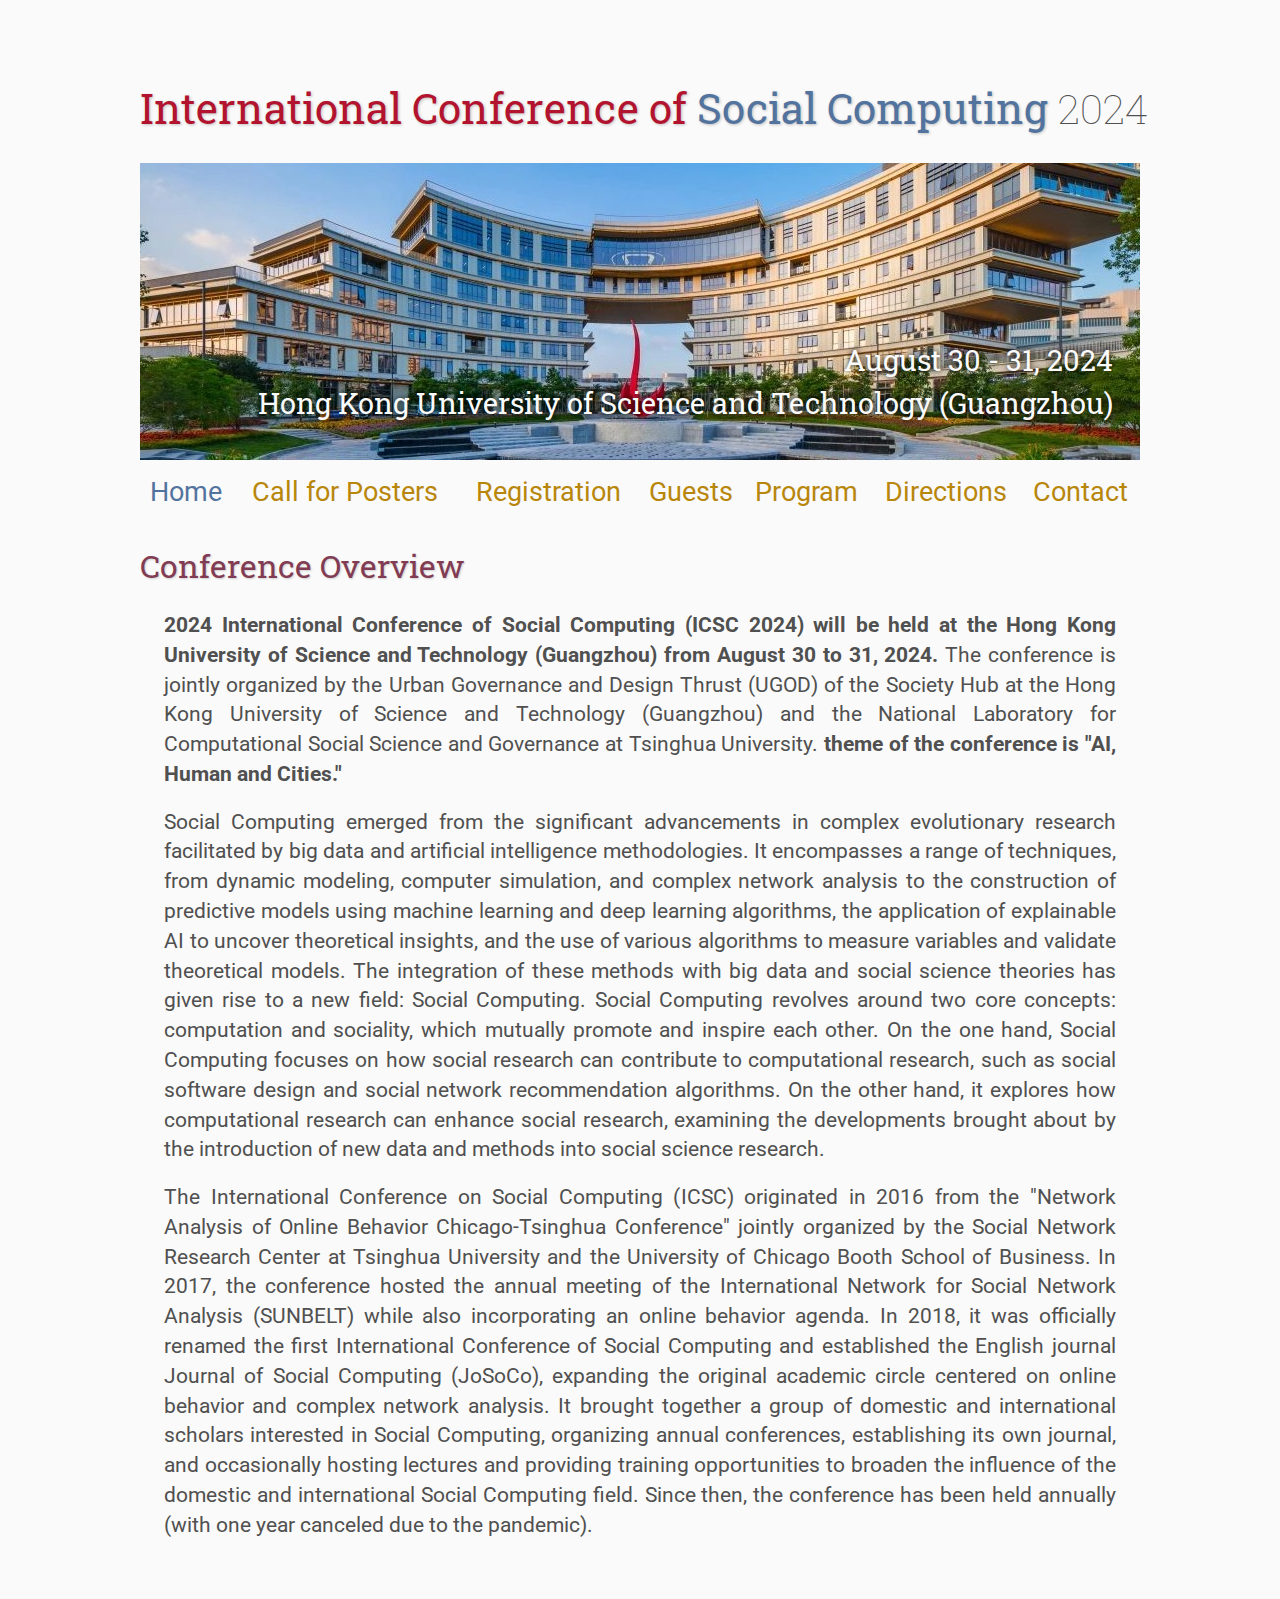
<file: index.html>
<!DOCTYPE html>
<html lang='en'>

<head>
    <base href=".">
    <link rel="shortcut icon" type="image/jpg" href="assets/hkust(gz).jpg" />
    <link rel="stylesheet" type="text/css" media="all" href="assets/main.css" />
    <meta name="description" content="Conference Template">
    <meta name="resource-type" content="document">
    <meta name="distribution" content="global">
    <meta name="KeyWords" content="Conference">
    <title>ICSC 2024</title>
</head>

<body>

    <div class="banner">
        <img src="assets/hkust(gz).jpg" alt="Conference Template Banner">
        <div class="top-left">
            <span class="title1">International Conference of </span><span class="title2">Social Computing</span>
            <span class="year">2024</span>
        </div>
        <div class="bottom-right">
            August 30 - 31, 2024 <br> Hong Kong University of Science and Technology (Guangzhou)
        </div>
    </div>

    <table class="navigation">
        <tr>
            <td class="navigation">
                <a class="current" title="Conference Home Page" href=".">Home</a>
            </td>
            <td class="navigation">
                <a title="Call for Conference Posters" href="call for posters">Call for Posters</a>
            </td>
            <td class="navigation">
                <a title="Register for the Conference" href="registration">Registration</a>
            </td>
            <td class="navigation">
                <a title="Featured Conference Guests" href="Guests">Guests</a>
            </td>
            <td class="navigation">
                <a title="Detailed Conference Program" href="program">Program</a>
            </td>
            <td class="navigation">
                <a title="Directions to the Conference" href="directions">Directions</a>
            </td>
            <td class="navigation">
                <a title="Conference Contact" href="contact">Contact</a>
            </td>
        </tr>
    </table>

    <h2>Conference Overview</h2>
    <p style="text-align: justify;">
        <strong> 2024 International Conference of Social Computing (ICSC 2024) will be held at the Hong Kong University
            of
            Science and
            Technology (Guangzhou) from August 30 to 31, 2024.</strong> The conference is jointly organized by the Urban
        Governance
        and Design
        Thrust (UGOD) of the Society Hub at the Hong Kong University of Science and Technology (Guangzhou) and the
        National Laboratory
        for Computational Social Science and Governance at Tsinghua University. <strong>theme of the conference is "AI,
            Human and Cities."</strong>
    </p>
    <p style="text-align: justify;">
        Social Computing emerged from the significant advancements in complex evolutionary research facilitated by big
        data and artificial
        intelligence methodologies. It encompasses a range of techniques, from dynamic modeling, computer simulation,
        and complex network
        analysis to the construction of predictive models using machine learning and deep learning algorithms, the
        application of explainable
        AI to uncover theoretical insights, and the use of various algorithms to measure variables and validate
        theoretical models.
        The integration of these methods with big data and social science theories has given rise to a new field: Social
        Computing.
        Social Computing revolves around two core concepts: computation and sociality, which mutually promote and
        inspire each other.
        On the one hand, Social Computing focuses on how social research can contribute to computational research, such
        as social software design
        and social network recommendation algorithms. On the other hand, it explores how computational research can
        enhance social research,
        examining the developments brought about by the introduction of new data and methods into social science
        research.
    </p>
    <p style="text-align: justify;">
        The International Conference on Social Computing (ICSC) originated in 2016 from the "Network Analysis of Online
        Behavior Chicago-Tsinghua Conference"
        jointly organized by the Social Network Research Center at Tsinghua University and the University of Chicago
        Booth School of Business.
        In 2017, the conference hosted the annual meeting of the International Network for Social Network Analysis
        (SUNBELT) while also incorporating
        an online behavior agenda. In 2018, it was officially renamed the first International Conference of Social
        Computing and established the English
        journal Journal of Social Computing (JoSoCo), expanding the original academic circle centered on online behavior
        and complex network analysis.
        It brought together a group of domestic and international scholars interested in Social Computing, organizing
        annual conferences, establishing
        its own journal, and occasionally hosting lectures and providing training opportunities to broaden the influence
        of the domestic and international
        Social Computing field. Since then, the conference has been held annually (with one year canceled due to the
        pandemic).
    </p>

    <!--
    <footer>
        &copy; Conference Organizers
        &nbsp;|&nbsp; Design by <a href="https://github.com/mikepierce">Mike Pierce</a>
    </footer> -->

</body>

</html>
</file>
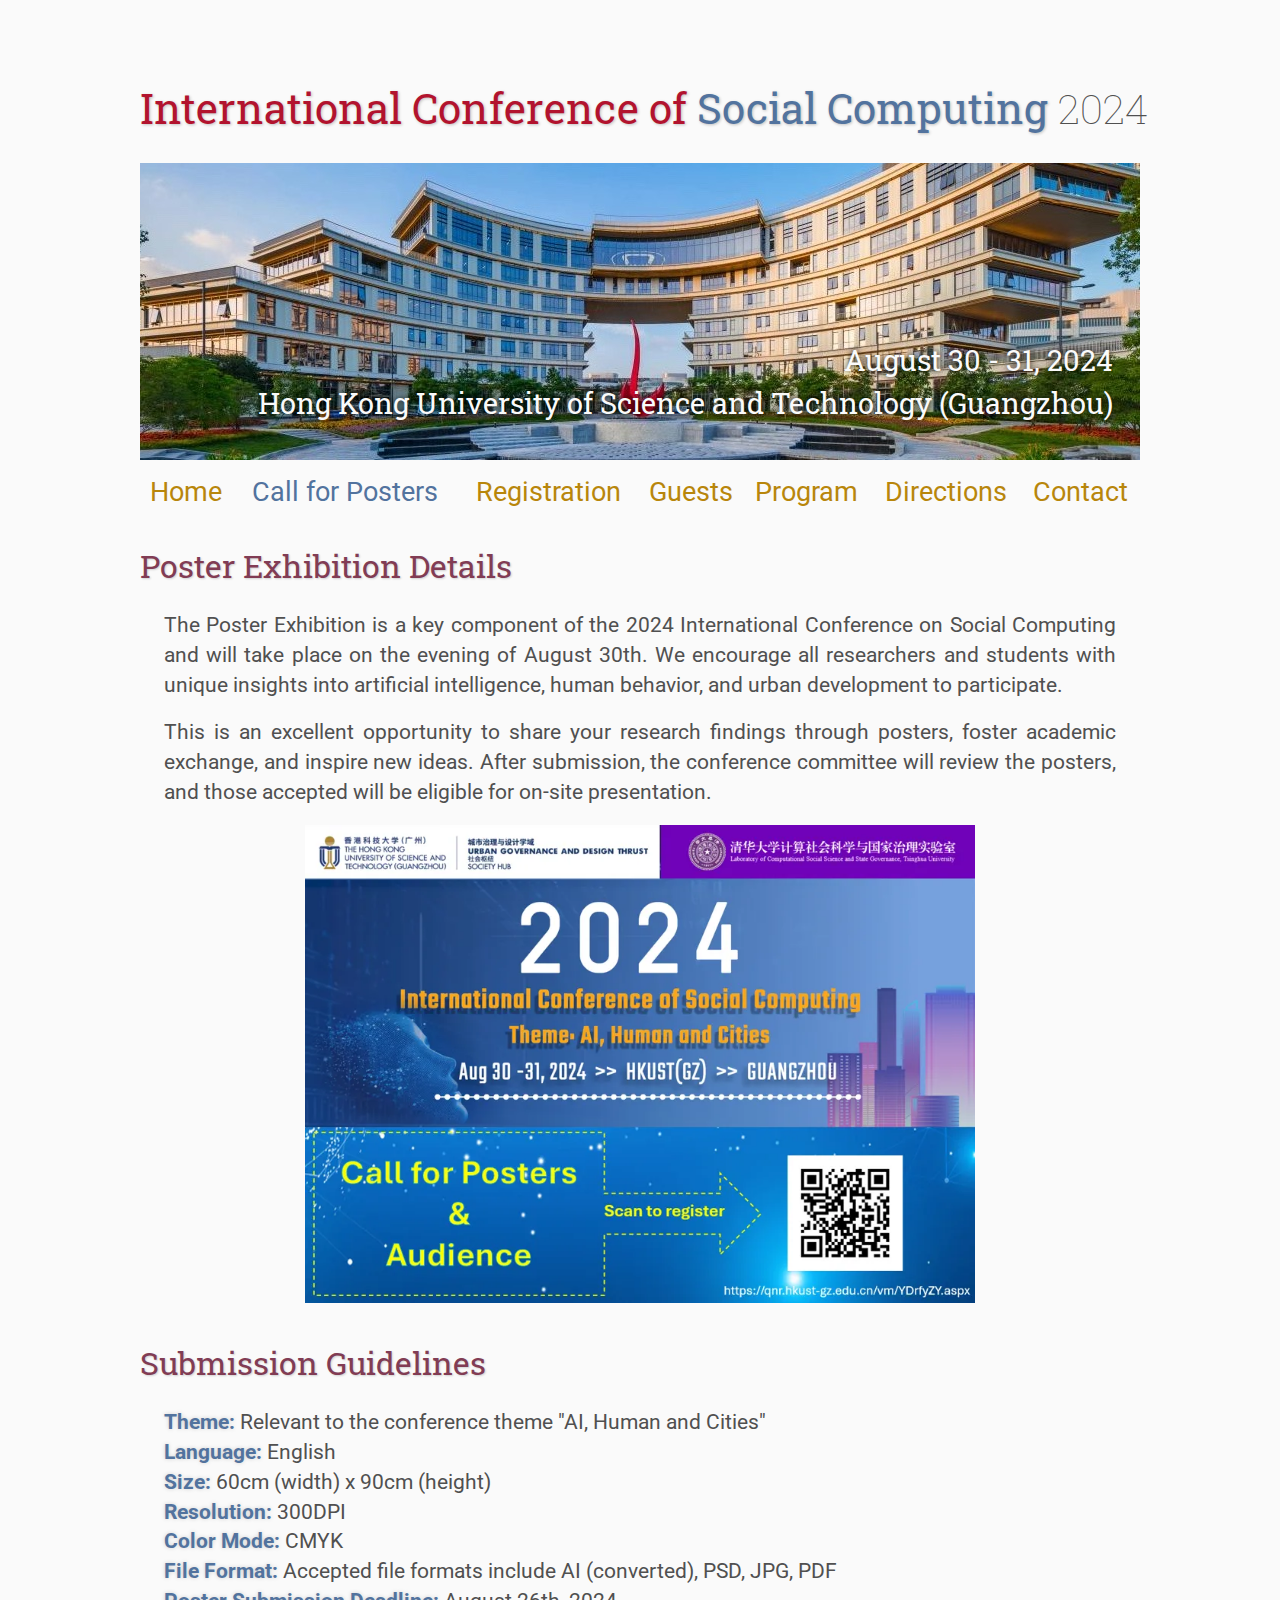
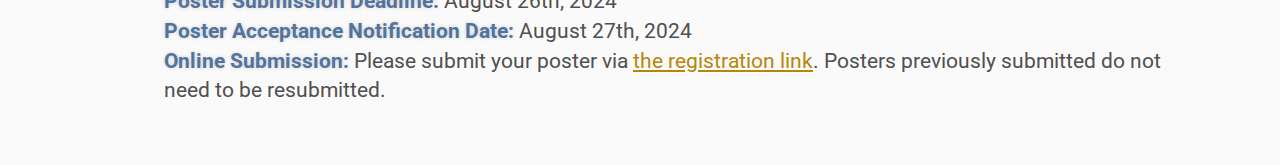
<file: call for posters/index.html>
<!DOCTYPE html>
<html lang='en'>

<head>
    <base href="..">
    <link rel="shortcut icon" type="image/jpg" href="assets/hkust(gz).jpg" />
    <link rel="stylesheet" type="text/css" media="all" href="assets/main.css" />
    <meta name="description" content="Conference Template">
    <meta name="resource-type" content="document">
    <meta name="distribution" content="global">
    <meta name="KeyWords" content="Conference">
    <title>Call for Posters | ICSC 2024</title>
</head>

<body>

    <div class="banner">
        <img src="assets/hkust(gz).jpg" alt="Conference Template Banner">
        <div class="top-left">
            <span class="title1">International Conference of </span><span class="title2">Social Computing</span>
            <span class="year">2024</span>
        </div>
        <div class="bottom-right">
            August 30 - 31, 2024 <br> Hong Kong University of Science and Technology (Guangzhou)
        </div>
    </div>

    <table class="navigation">
        <tr>
            <td class="navigation">
                <a title="Conference Home Page" href=".">Home</a>
            </td>
            <td class="navigation">
                <a class="current" title="Call for Conference Posters" href="call for posters">Call for Posters</a>
            </td>
            <td class="navigation">
                <a title="Register for the Conference" href="registration">Registration</a>
            </td>
            <td class="navigation">
                <a title="Featured Conference Guests" href="Guests">Guests</a>
            </td>
            <td class="navigation">
                <a title="Detailed Conference Program" href="program">Program</a>
            </td>
            <td class="navigation">
                <a title="Directions to the Conference" href="directions">Directions</a>
            </td>
            <td class="navigation">
                <a title="Conference Contact" href="contact">Contact</a>
            </td>
        </tr>
    </table>

    <h2>Poster Exhibition Details</h2>

    <p>The Poster Exhibition is a key component of the 2024 International Conference on Social Computing and will take
        place on the evening of August 30th. We encourage all researchers and students with unique insights into
        artificial intelligence, human behavior, and urban development to participate.</p>
    <p>This is an excellent opportunity to share your research findings through posters, foster academic exchange, and
        inspire new ideas. After submission, the conference committee will review the posters, and those accepted will
        be eligible for on-site presentation.</p>
    <img class="center" src="assets/call.JPG">

    <h2>Submission Guidelines</h2>

    <ul>
        <li><b class="blue">Theme:</b> Relevant to the conference theme "AI, Human and Cities"</li>
        <li><b class="blue">Language:</b> English</li>
        <li><b class="blue">Size:</b> 60cm (width) x 90cm (height)</li>
        <li><b class="blue">Resolution:</b> 300DPI</li>
        <li><b class="blue">Color Mode:</b> CMYK</li>
        <li><b class="blue">File Format:</b> Accepted file formats include AI (converted), PSD, JPG, PDF</li>
        <li><b class="blue">Poster Submission Deadline:</b> August 26th, 2024</li>
        <li><b class="blue">Poster Acceptance Notification Date:</b> August 27th, 2024</li>
        <li>
            <b class="blue">Online Submission:</b> Please submit your poster via
            <a href="https://qnr.hkust-gz.edu.cn/vm/YDrfyZY.aspx" target="_blank">the registration link</a>.
            Posters previously submitted do not need to be resubmitted.
        </li>
    </ul>

</body>

</html>
</file>
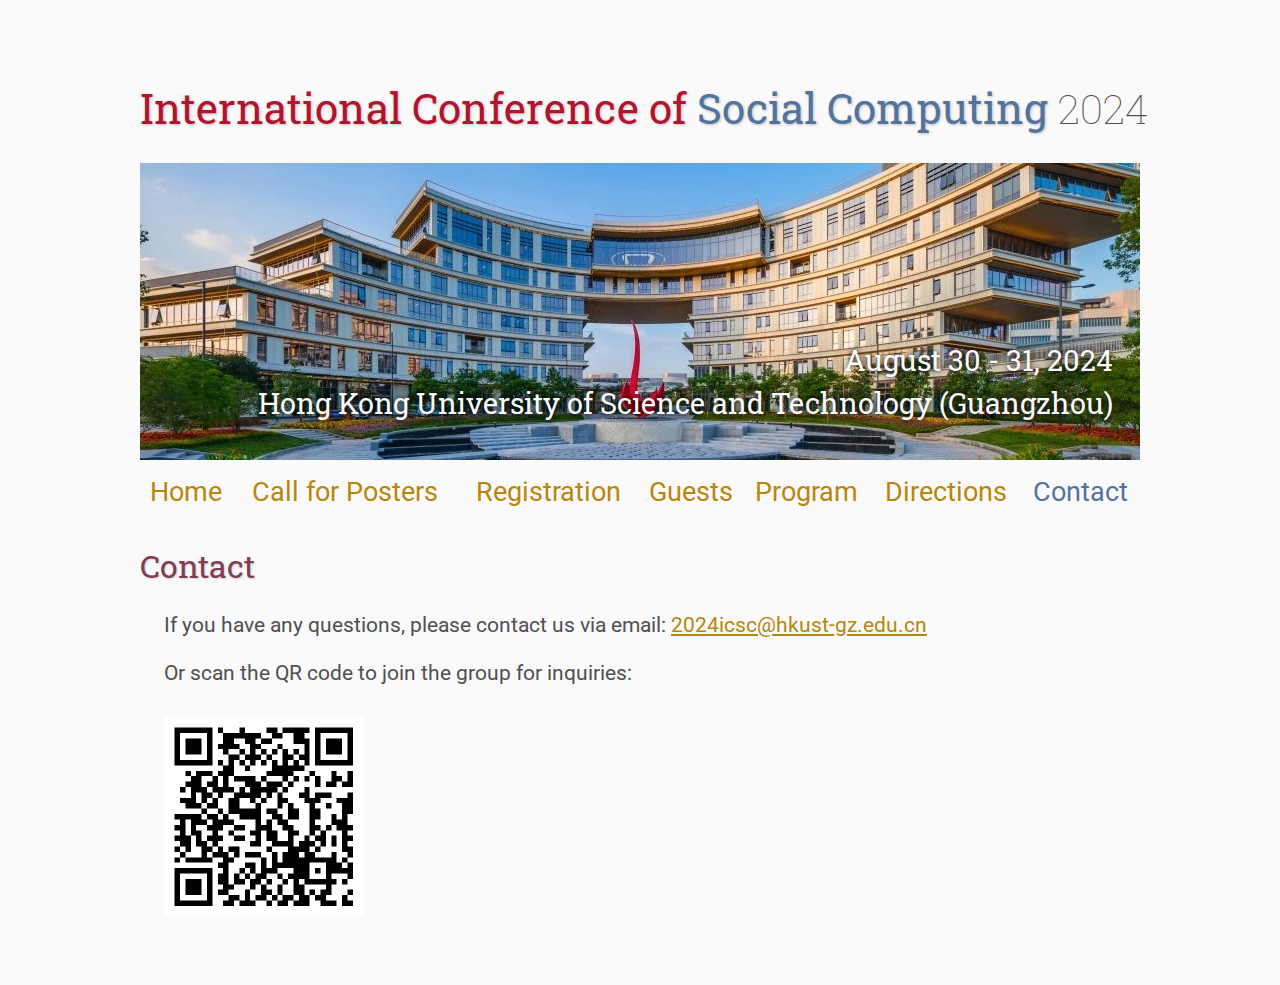
<file: contact/index.html>
<!DOCTYPE html>
<html lang='en'>

<head>
    <base href="..">
    <link rel="shortcut icon" type="image/jpg" href="assets/hkust(gz).jpg" />
    <link rel="stylesheet" type="text/css" media="all" href="assets/main.css" />
    <meta name="description" content="Conference Template">
    <meta name="resource-type" content="document">
    <meta name="distribution" content="global">
    <meta name="KeyWords" content="Conference">
    <title>Contact | ICSC 2024</title>
</head>

<body>

    <div class="banner">
        <img src="assets/hkust(gz).jpg" alt="Conference Template Banner">
        <div class="top-left">
            <span class="title1">International Conference of </span><span class="title2">Social Computing</span>
            <span class="year">2024</span>
        </div>
        <div class="bottom-right">
            August 30 - 31, 2024 <br> Hong Kong University of Science and Technology (Guangzhou)
        </div>
    </div>

    <table class="navigation">
        <tr>
            <td class="navigation">
                <a title="Conference Home Page" href=".">Home</a>
            </td>
            <td class="navigation">
                <a title="Call for Conference Posters" href="call for posters">Call for Posters</a>
            </td>
            <td class="navigation">
                <a title="Register for the Conference" href="registration">Registration</a>
            </td>
            <td class="navigation">
                <a title="Featured Conference Guests" href="Guests">Guests</a>
            </td>
            <td class="navigation">
                <a title="Detailed Conference Program" href="program">Program</a>
            </td>
            <td class="navigation">
                <a title="Directions to the Conference" href="directions">Directions</a>
            </td>
            <td class="navigation">
                <a class="current" title="Conference Contact" href="contact">Contact</a>
            </td>
        </tr>
    </table>

    <h2>Contact</h2>

    <p>If you have any questions, please contact us via email: <a
            href="mailto:2024icsc@hkust-gz.edu.cn">2024icsc@hkust-gz.edu.cn</a></p>

    <p>Or scan the QR code to join the group for inquiries:
        <br>
        <br>
        <img src="assets/wechat.JPG" alt="WeChat QR Code" width="200">
    </p>


</body>

</html>
</file>
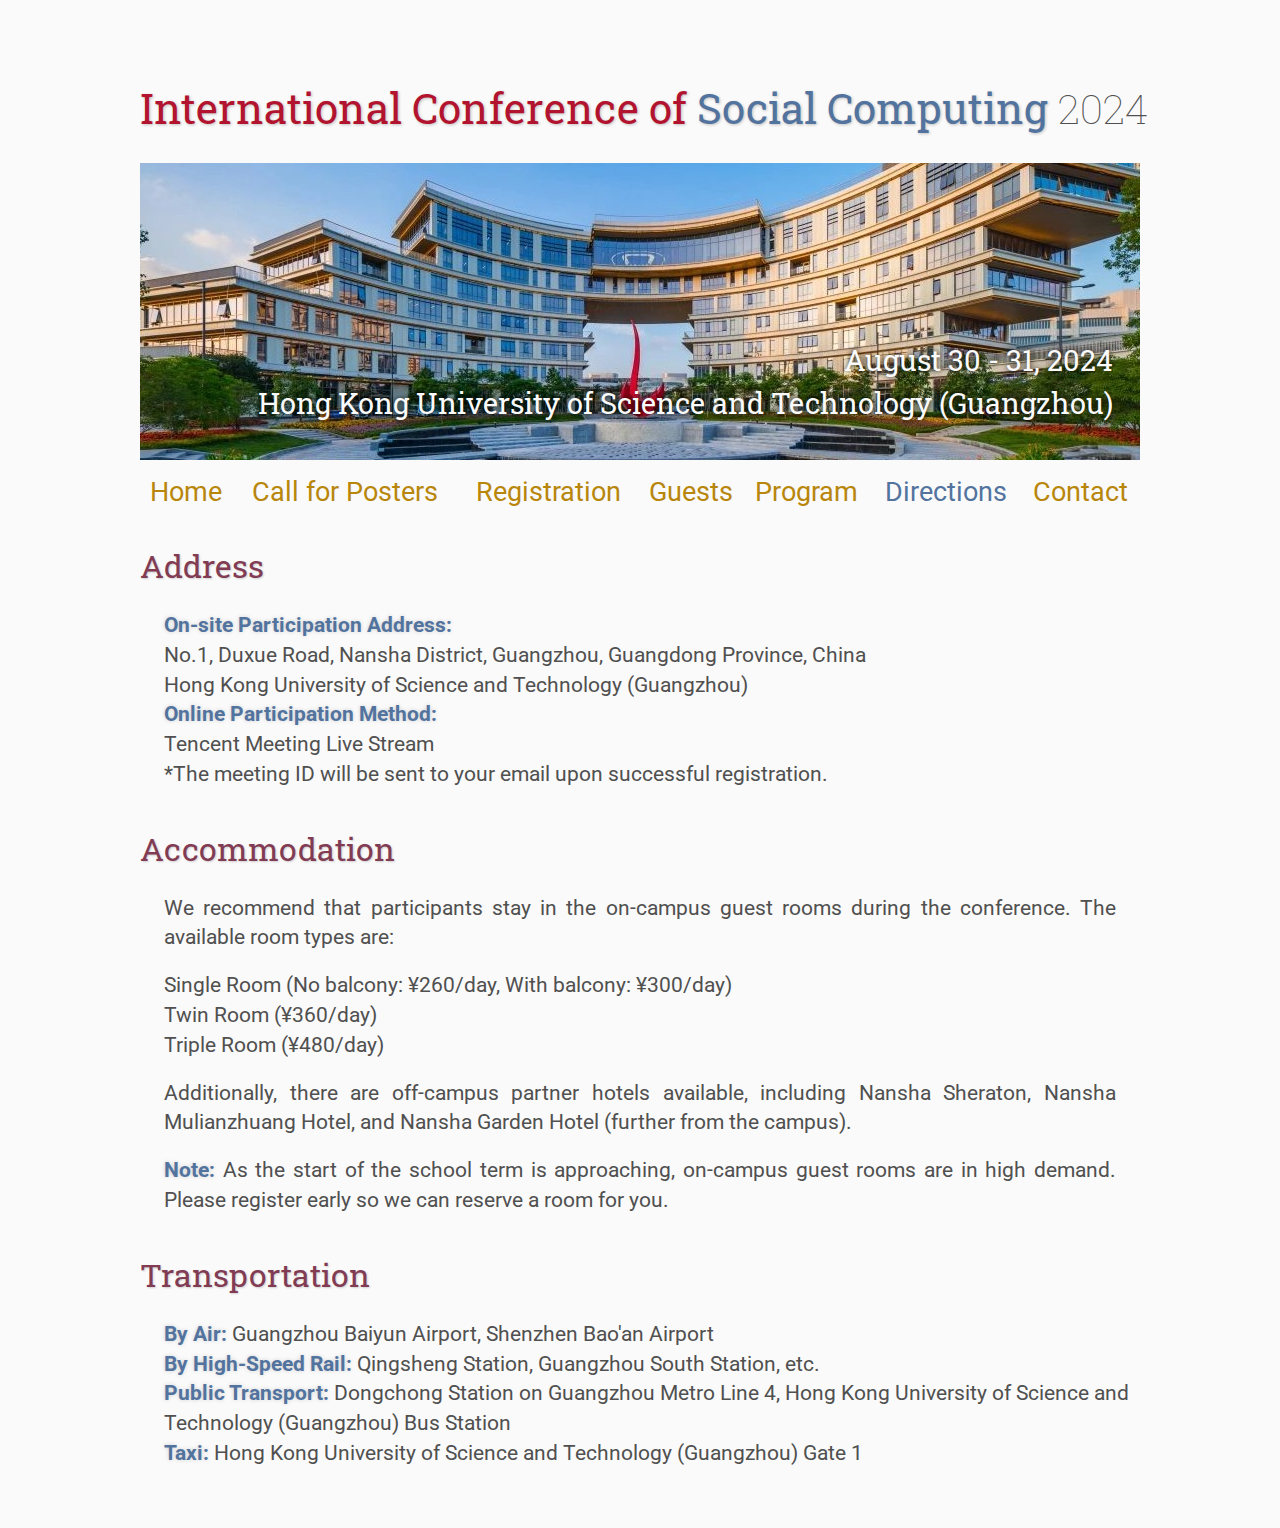
<file: directions/index.html>
<!DOCTYPE html>
<html lang='en'>

<head>
    <base href="..">
    <link rel="shortcut icon" type="image/jpg" href="assets/hkust(gz).jpg" />
    <link rel="stylesheet" type="text/css" media="all" href="assets/main.css" />
    <meta name="description" content="Conference Template">
    <meta name="resource-type" content="document">
    <meta name="distribution" content="global">
    <meta name="KeyWords" content="Conference">
    <title>Directions | ICSC 2024</title>
</head>

<body>

    <div class="banner">
        <img src="assets/hkust(gz).jpg" alt="Conference Template Banner">
        <div class="top-left">
            <span class="title1">International Conference of </span><span class="title2">Social Computing</span>
            <span class="year">2024</span>
        </div>
        <div class="bottom-right">
            August 30 - 31, 2024 <br> Hong Kong University of Science and Technology (Guangzhou)
        </div>
    </div>

    <table class="navigation">
        <tr>
            <td class="navigation">
                <a title="Conference Home Page" href=".">Home</a>
            </td>
            <td class="navigation">
                <a title="Call for Conference Posters" href="call for posters">Call for Posters</a>
            </td>
            <td class="navigation">
                <a title="Register for the Conference" href="registration">Registration</a>
            </td>
            <td class="navigation">
                <a title="Featured Conference Guests" href="Guests">Guests</a>
            </td>
            <td class="navigation">
                <a title="Detailed Conference Program" href="program">Program</a>
            </td>
            <td class="navigation">
                <a class="current" title="Directions to the Conference" href="directions">Directions</a>
            </td>
            <td class="navigation">
                <a title="Conference Contact" href="contact">Contact</a>
            </td>
        </tr>
    </table>


    <h2>Address</h2>
    <ul>
        <li><b class="blue">On-site Participation Address:</b> <br> No.1, Duxue Road, Nansha District, Guangzhou,
            Guangdong
            Province, China <br> Hong Kong University of Science and Technology (Guangzhou)</li>
        <li><b class="blue">Online Participation Method:</b> <br> Tencent Meeting Live Stream <br> *The meeting ID will
            be
            sent to your email upon successful registration.</li>
    </ul>

    <h2>Accommodation</h2>
    <p>We recommend that participants stay in the on-campus guest rooms during the conference. The available room types
        are:</p>
    <ul>
        <li>Single Room (No balcony: ¥260/day, With balcony: ¥300/day)</li>
        <li>Twin Room (¥360/day)</li>
        <li>Triple Room (¥480/day)</li>
    </ul>
    <p>Additionally, there are off-campus partner hotels available, including Nansha Sheraton, Nansha Mulianzhuang
        Hotel, and Nansha Garden Hotel (further from the campus).</p>
    <p><b class="blue">Note:</b> As the start of the school term is approaching, on-campus guest rooms are in high
        demand.
        Please register early so we can reserve a room for you.</p>

    <h2>Transportation</h2>
    <ul>
        <li><b class="blue">By Air:</b> Guangzhou Baiyun Airport, Shenzhen Bao'an Airport</li>
        <li><b class="blue">By High-Speed Rail:</b> Qingsheng Station, Guangzhou South Station, etc.</li>
        <li><b class="blue">Public Transport:</b> Dongchong Station on Guangzhou Metro Line 4, Hong Kong University of
            Science and Technology (Guangzhou) Bus Station</li>
        <li><b class="blue">Taxi:</b> Hong Kong University of Science and Technology (Guangzhou) Gate 1</li>
    </ul>



</body>

</html>
</file>
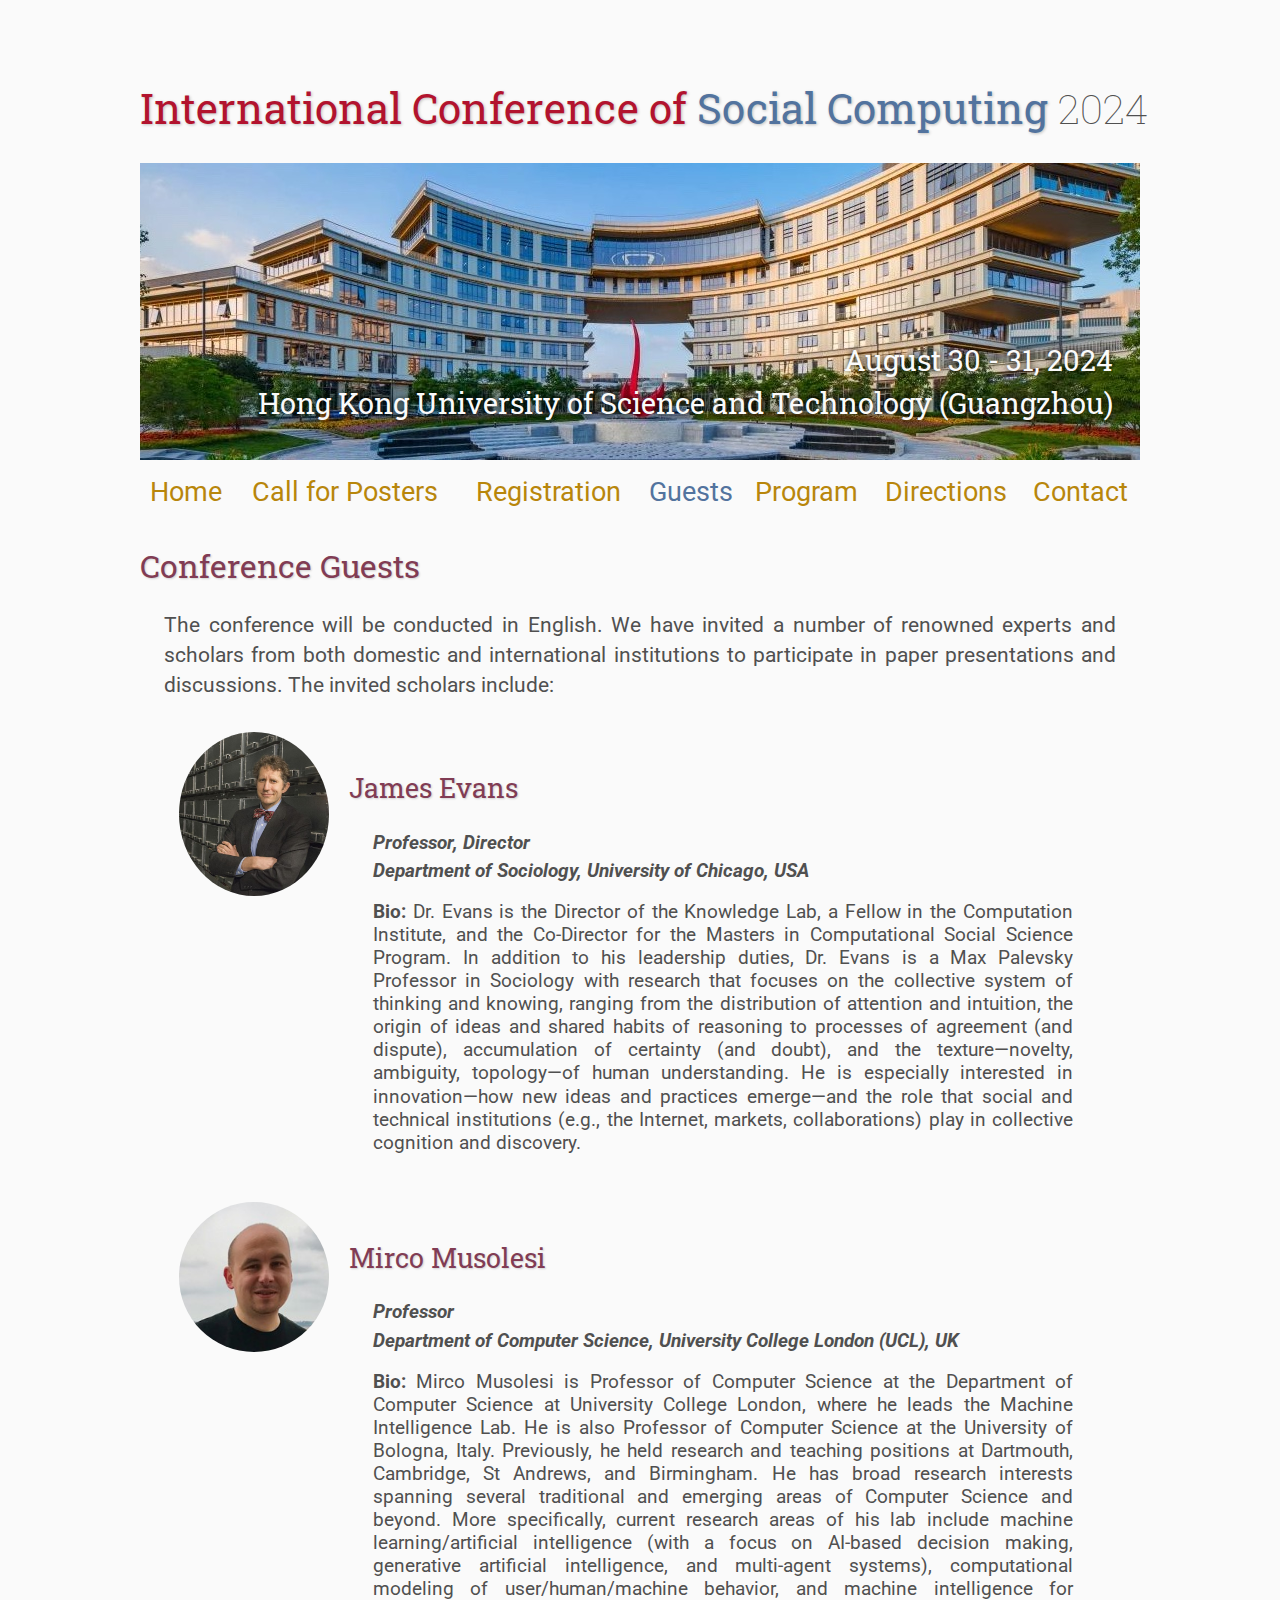
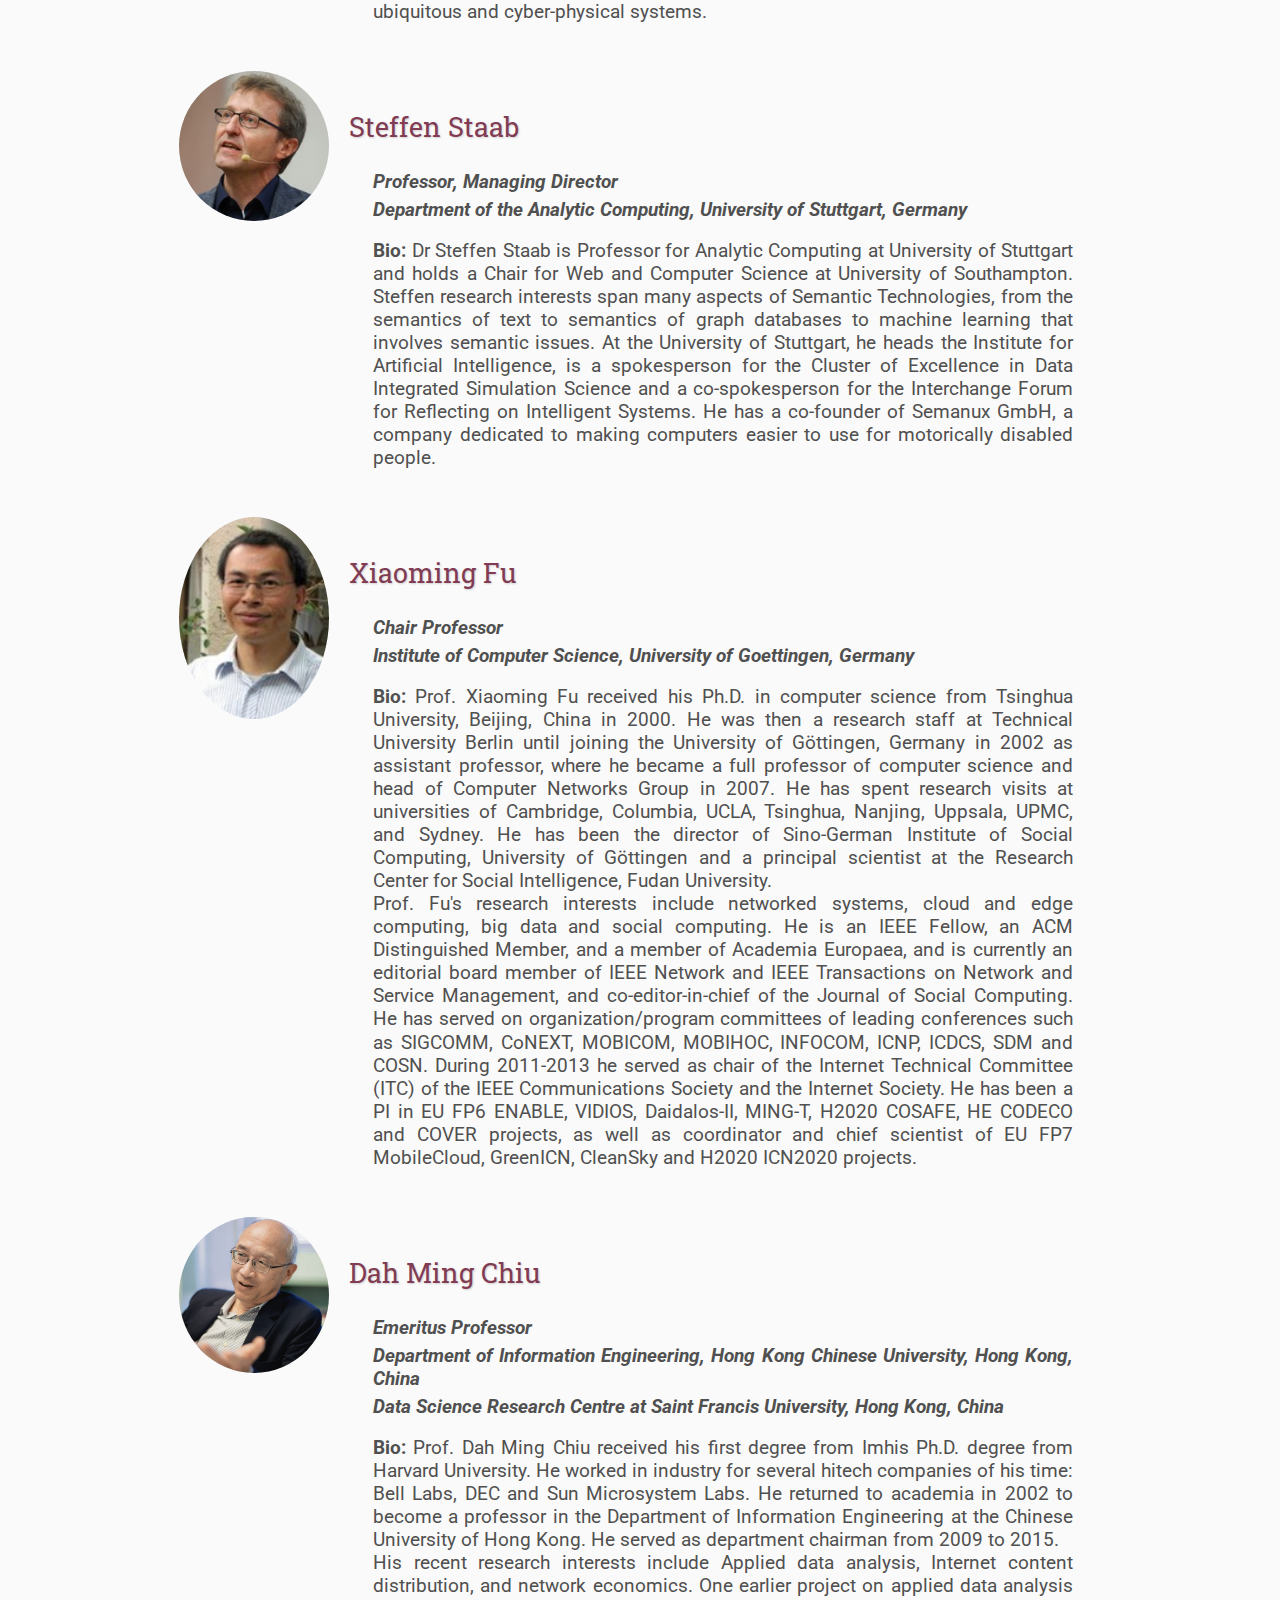
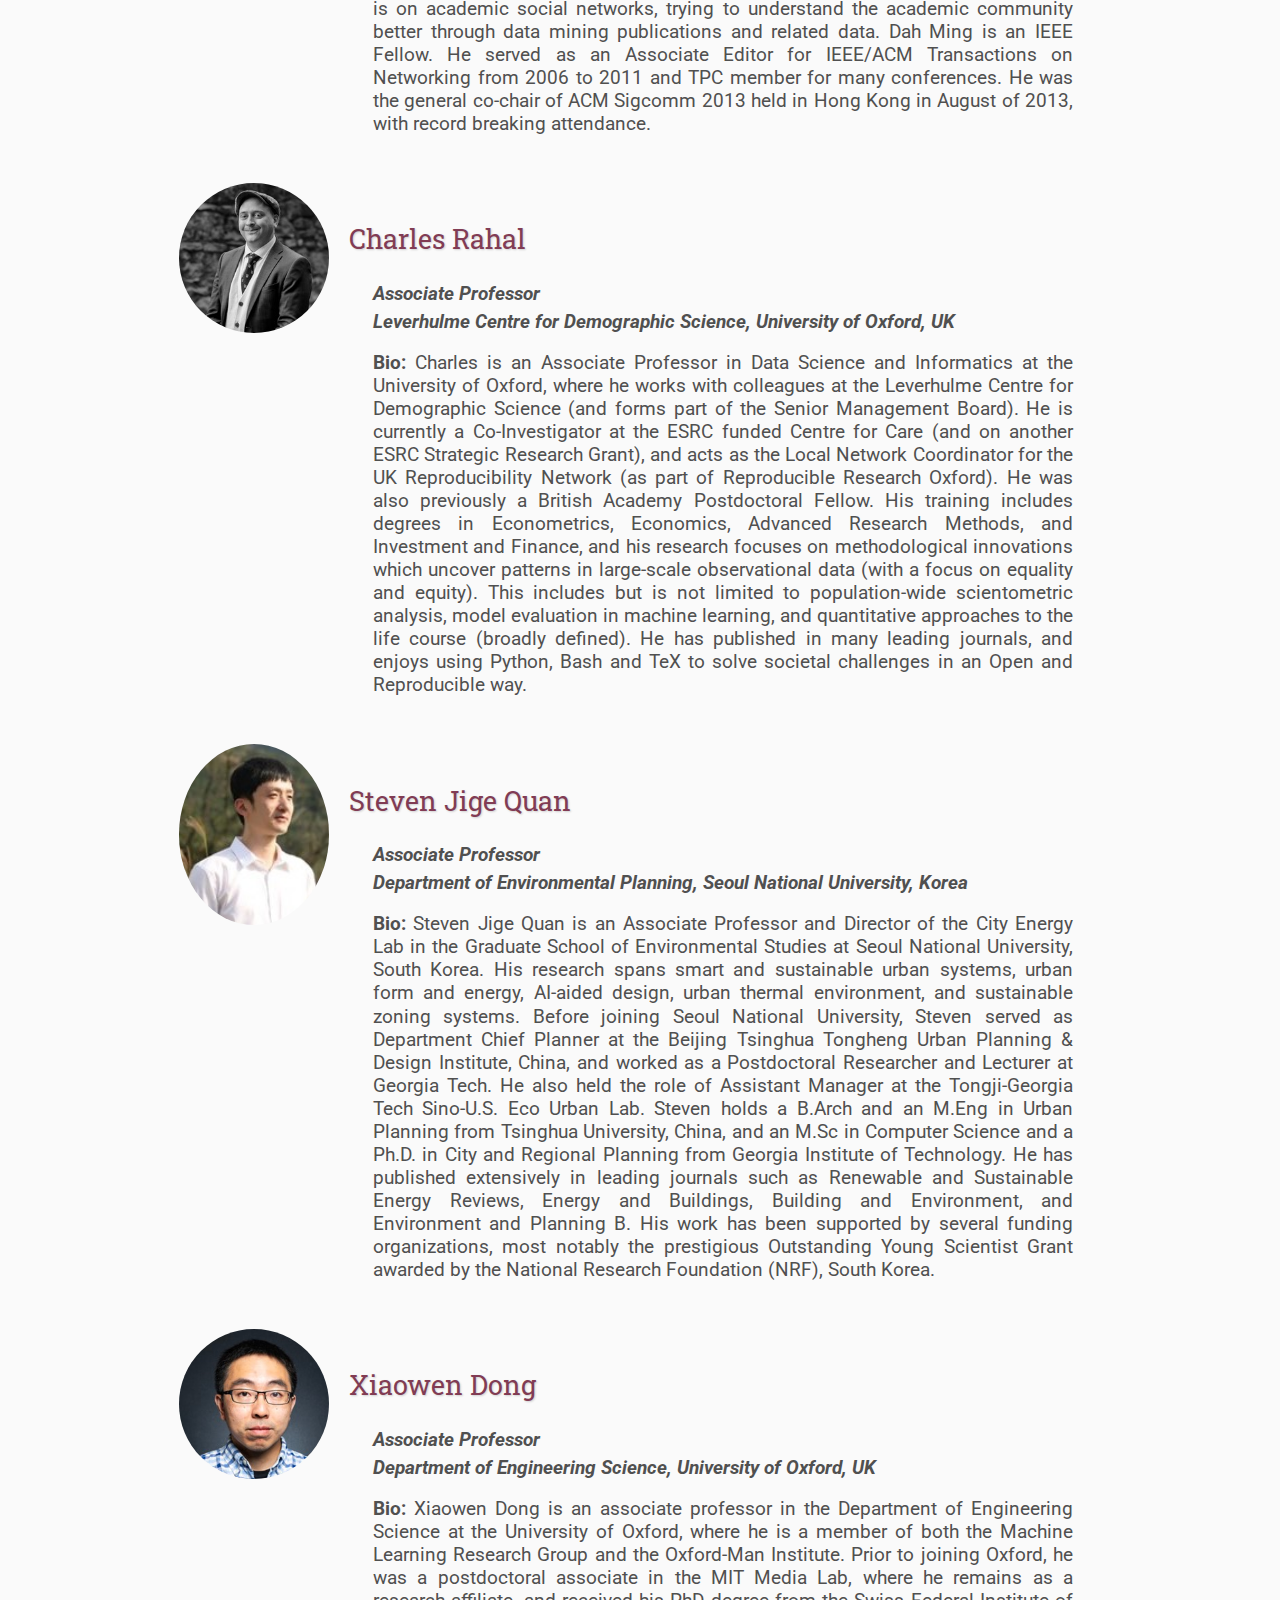
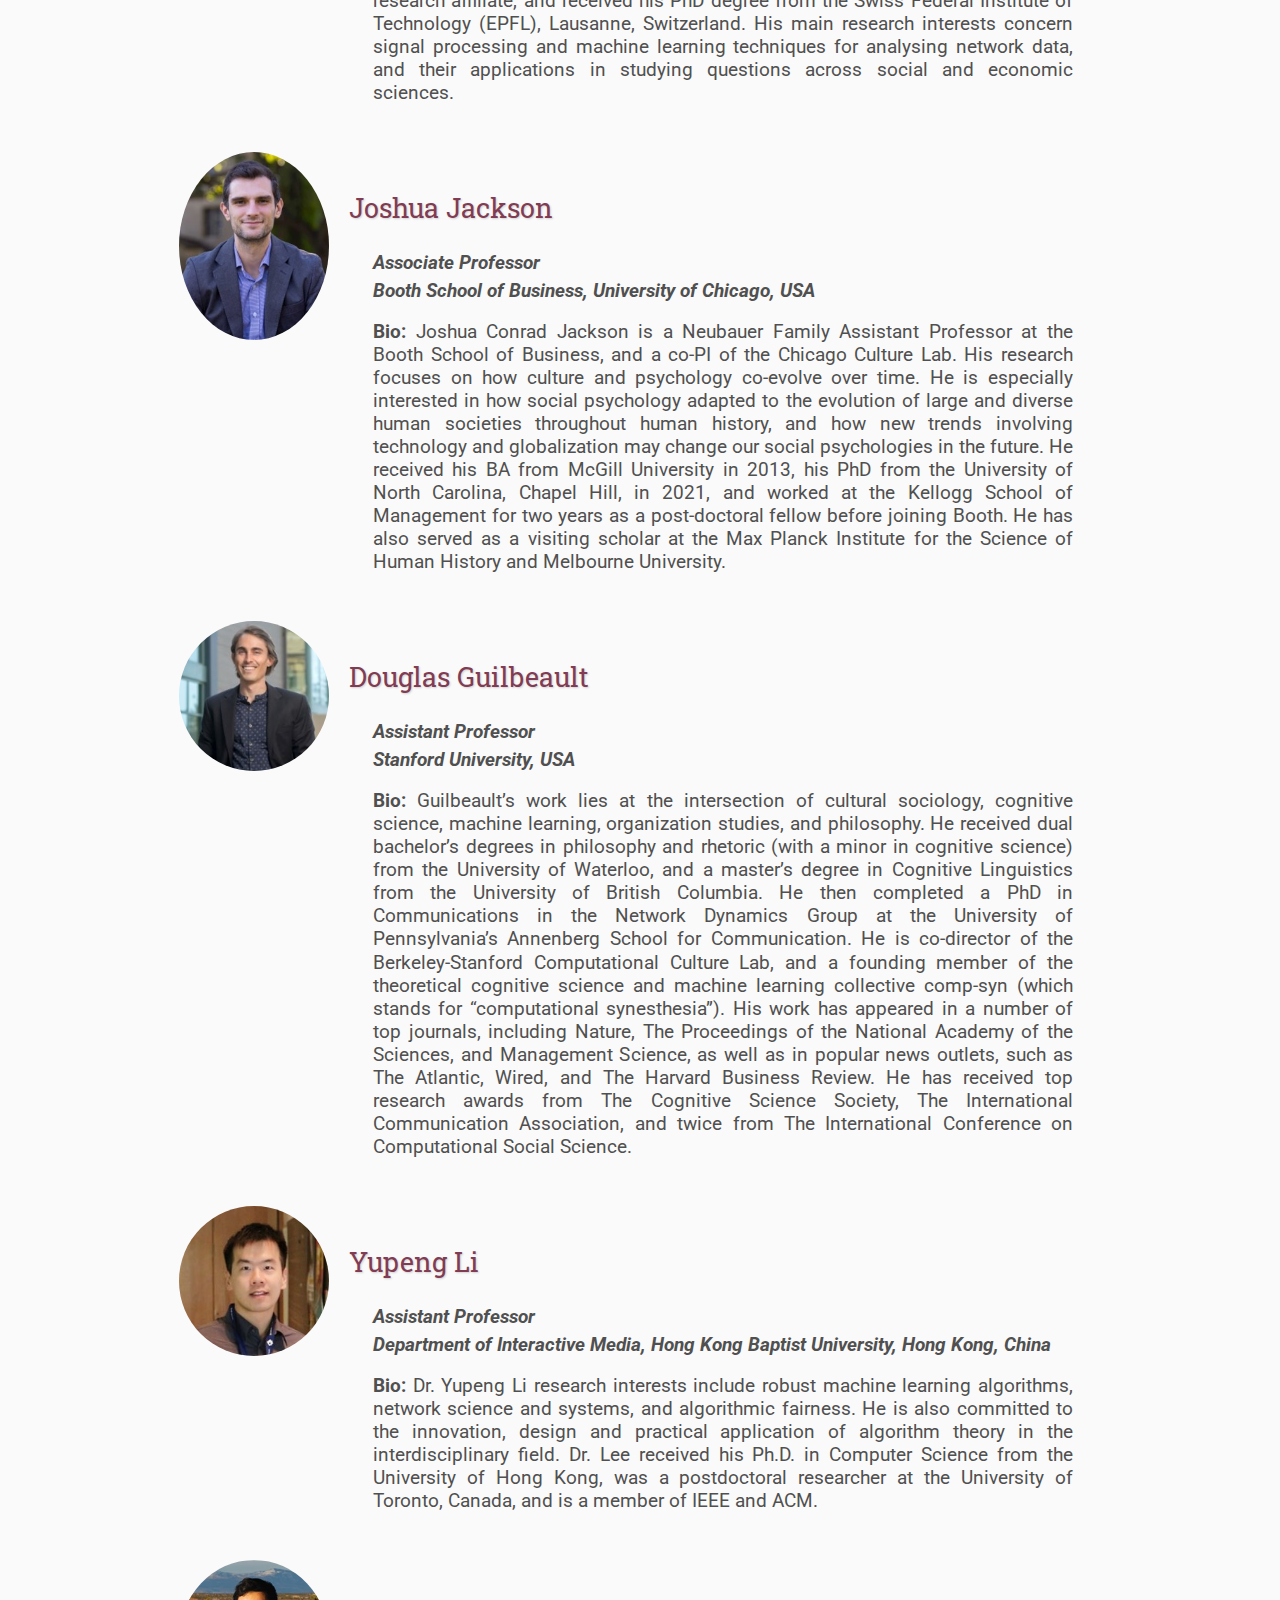
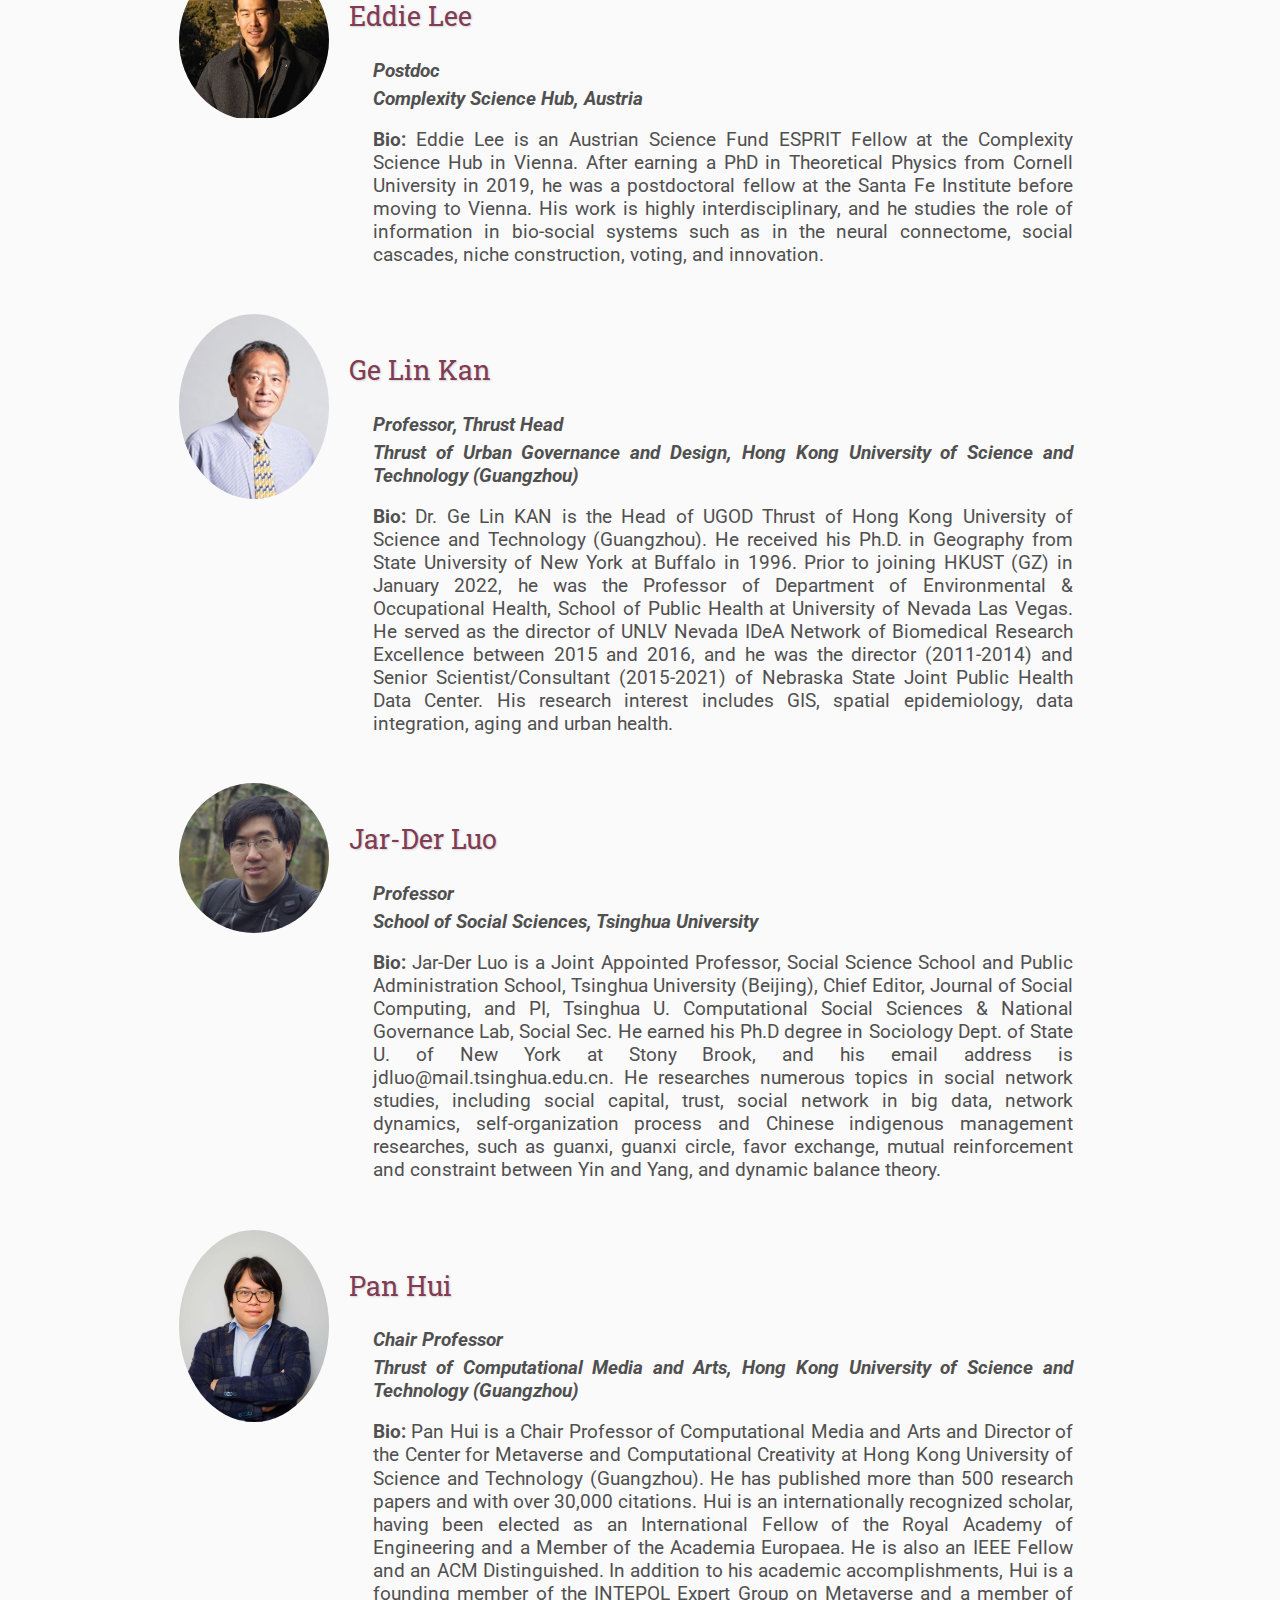
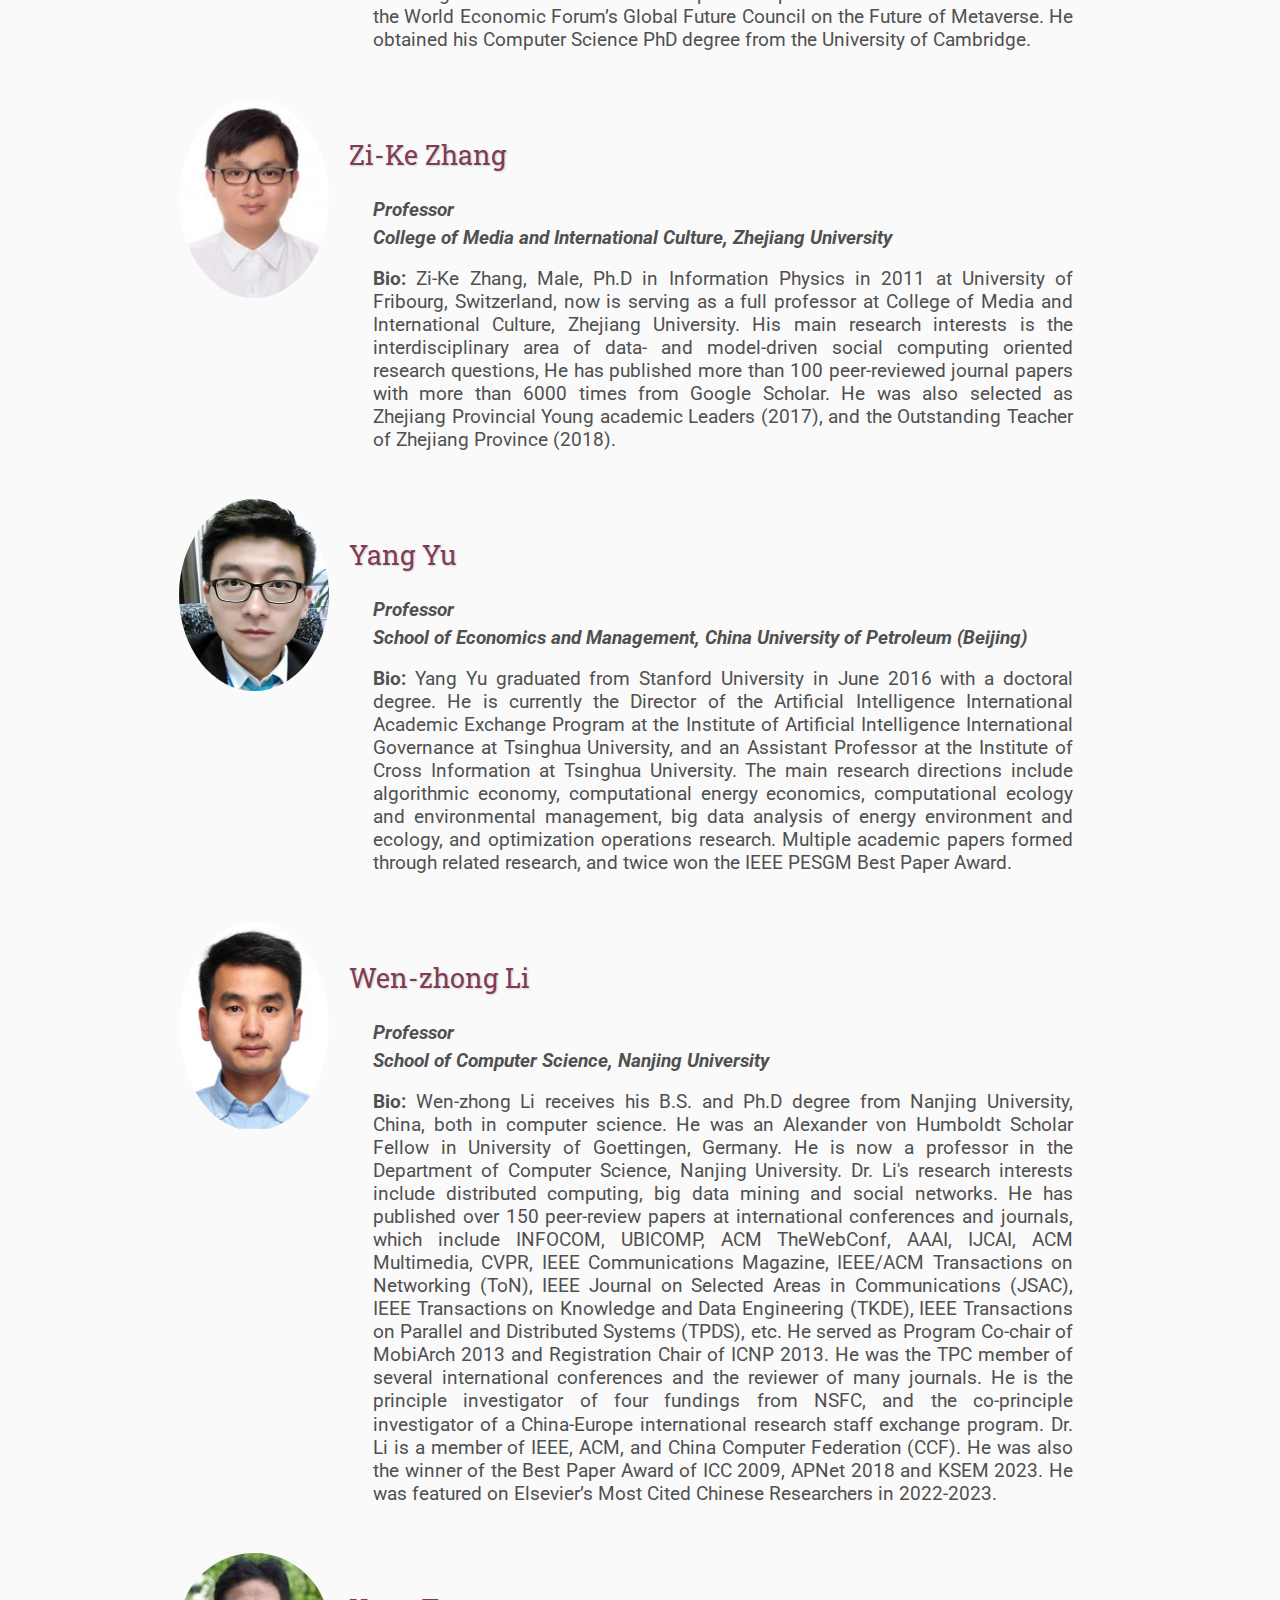
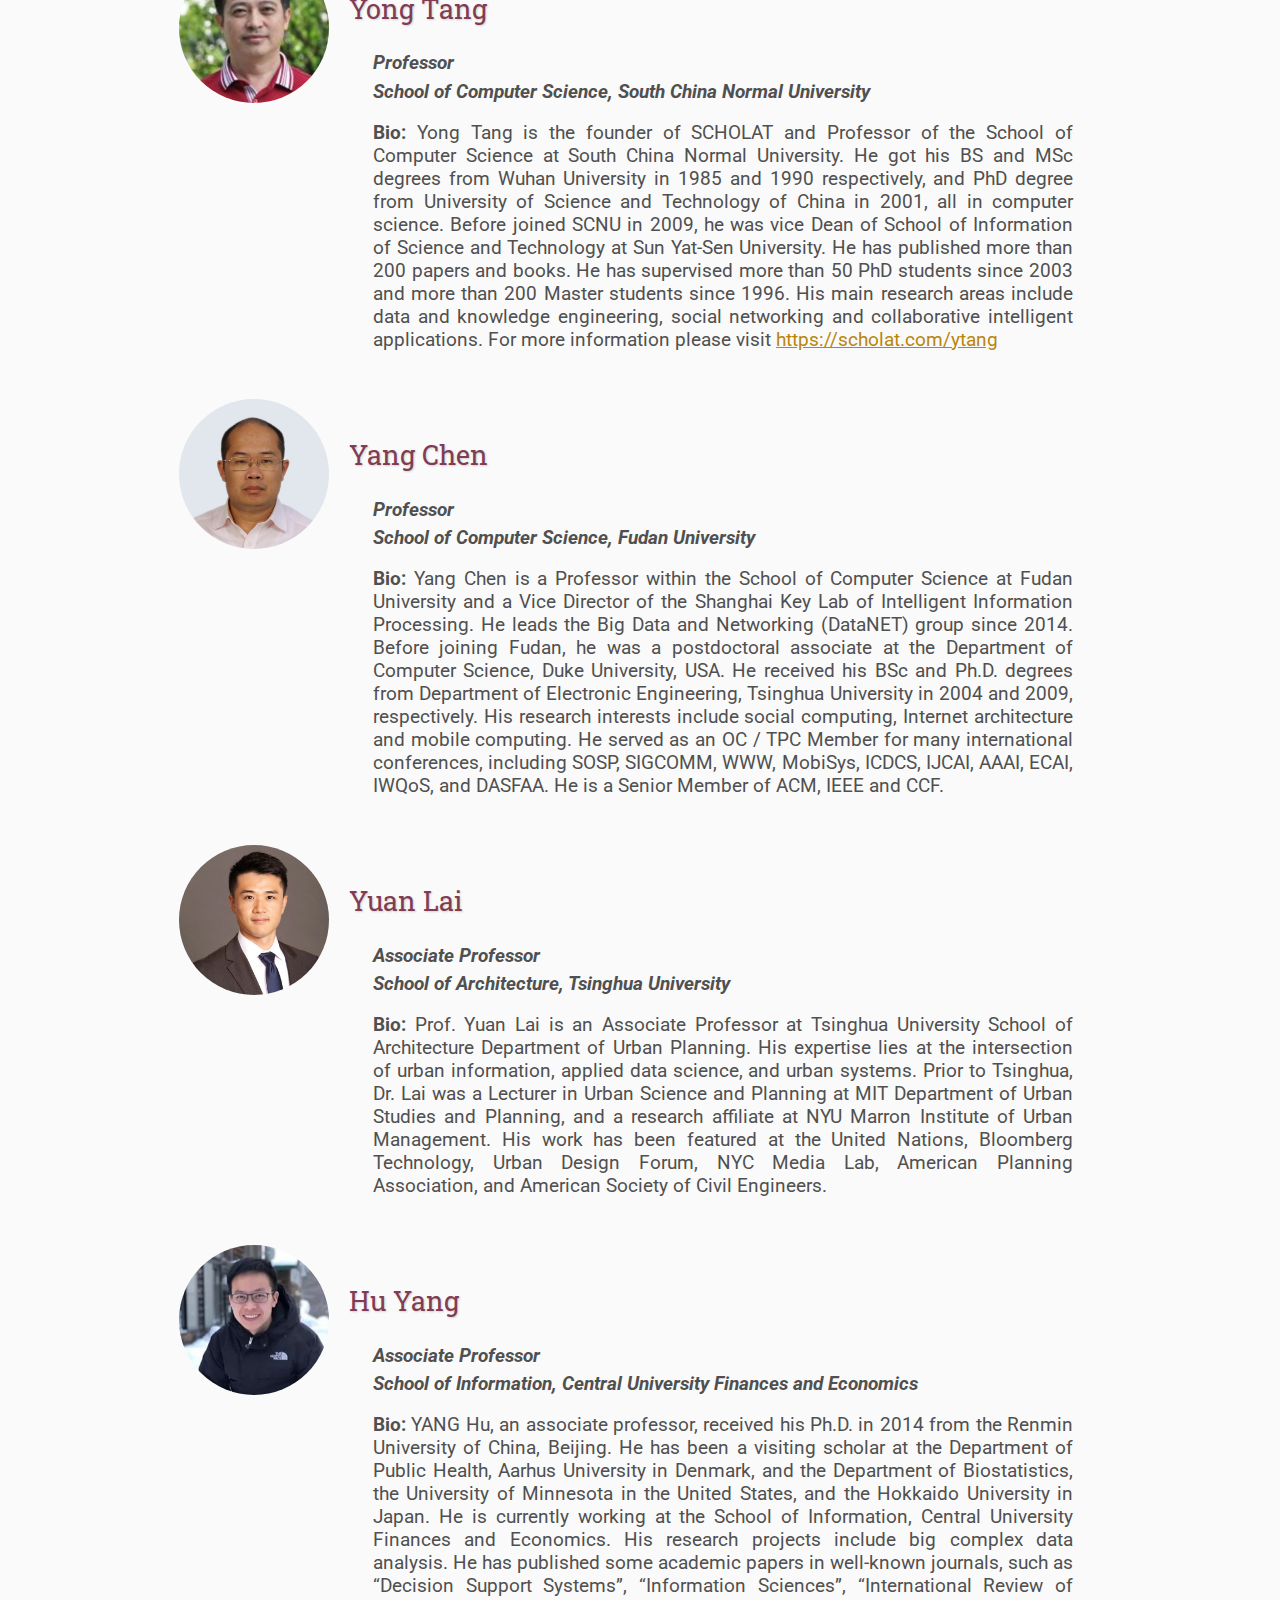
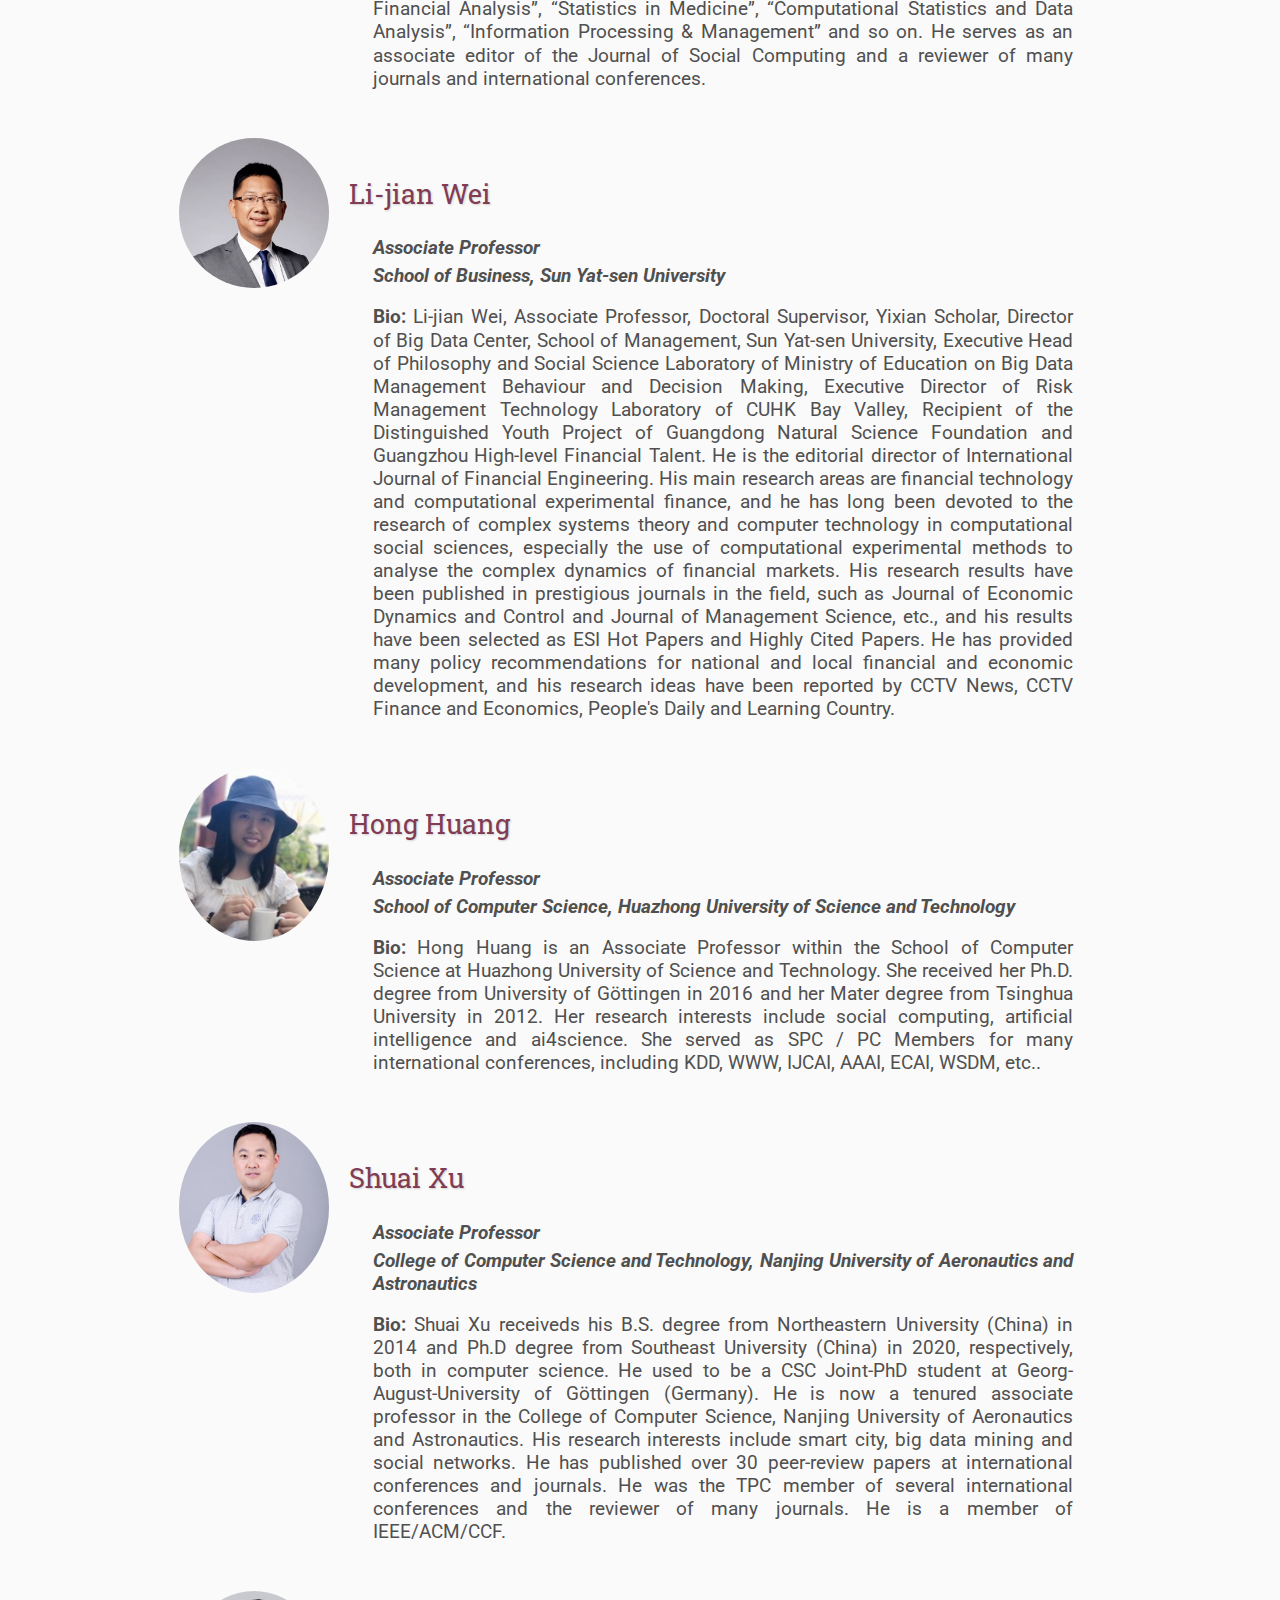
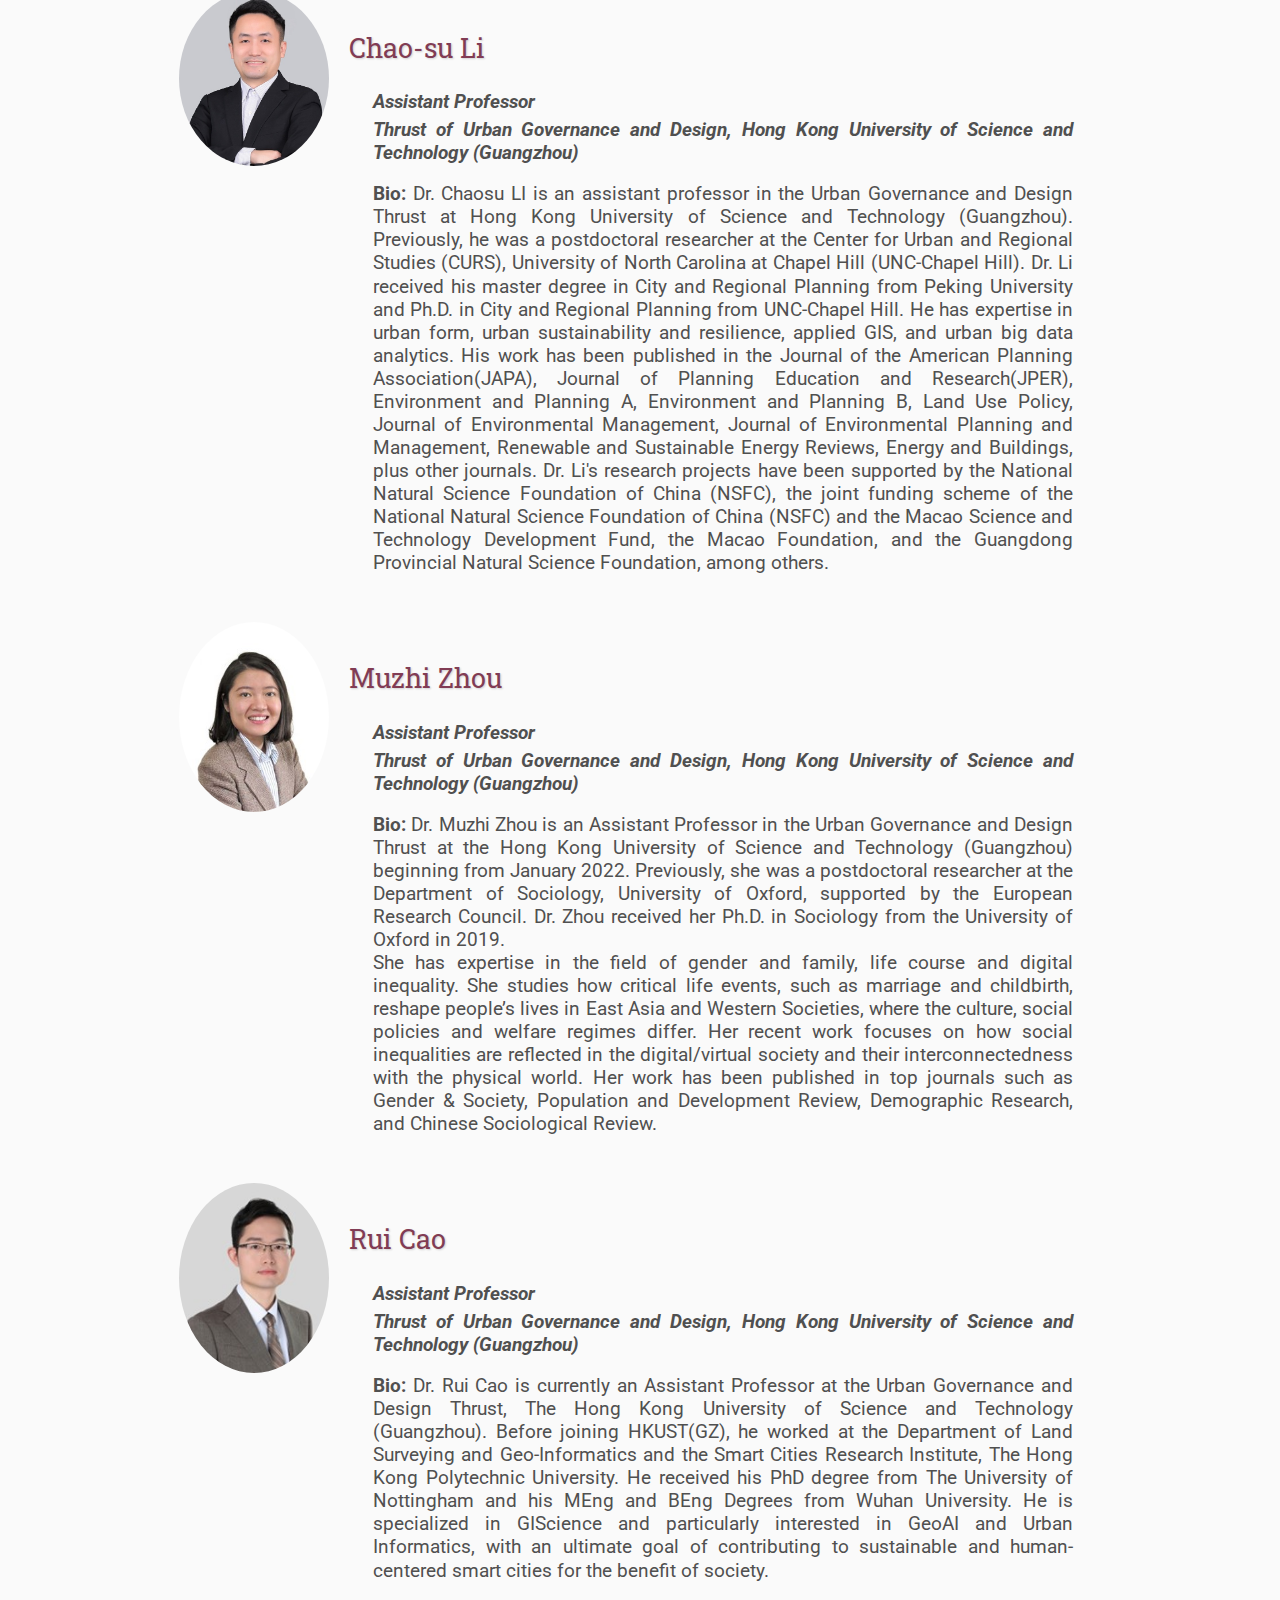
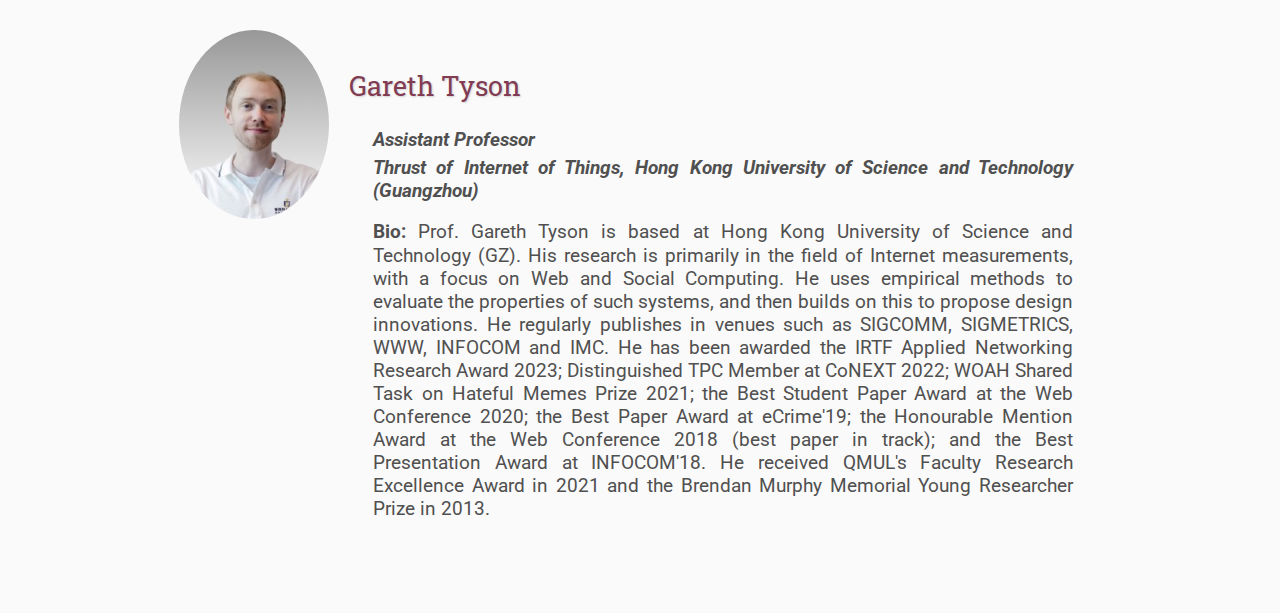
<file: Guests/index.html>
<!DOCTYPE html>
<html lang="en">

<head>
    <base href="..">
    <link rel="shortcut icon" type="image/jpg" href="assets/hkust(gz).jpg" />
    <link rel="stylesheet" type="text/css" media="all" href="assets/main.css" />
    <title>Guests | ICSC 2024</title>
</head>

<body>
    <div class="banner">
        <img src="assets/hkust(gz).jpg" alt="Conference Template Banner">
        <div class="top-left">
            <span class="title1">International Conference of </span><span class="title2">Social Computing</span>
            <span class="year">2024</span>
        </div>
        <div class="bottom-right">
            August 30 - 31, 2024 <br> Hong Kong University of Science and Technology (Guangzhou)
        </div>
    </div>

    <table class="navigation">
        <tr>
            <td class="navigation">
                <a title="Conference Home Page" href=".">Home</a>
            </td>
            <td class="navigation">
                <a title="Call for Conference Posters" href="call for posters">Call for Posters</a>
            </td>
            <td class="navigation">
                <a title="Register for the Conference" href="registration">Registration</a>
            </td>
            <td class="navigation">
                <a class="current" title="Featured Conference Guests" href="Guests">Guests</a>
            </td>
            <td class="navigation">
                <a title="Detailed Conference Program" href="program">Program</a>
            </td>
            <td class="navigation">
                <a title="Directions to the Conference" href="directions">Directions</a>
            </td>
            <td class="navigation">
                <a title="Conference Contact" href="contact">Contact</a>
            </td>
        </tr>
    </table>

    <h2>Conference Guests</h2>
    <p class="bio-details">The conference will be conducted in English. We have invited a number of renowned experts and
        scholars from both
        domestic and international institutions to participate in paper presentations and discussions. The invited
        scholars include:</p>
    <div class="bio-container">
        <div class="bio-image">
            <img src="assets/James.jpg" alt="James Evans">
        </div>
        <div class="bio-details">
            <h2>James Evans</h2>
            <p class="institution">Professor, Director</p>
            <p class="institution">Department of Sociology, University of Chicago, USA</p>
            <p><b>Bio: </b>Dr. Evans is the Director of the Knowledge Lab, a Fellow in the Computation Institute, and
                the Co-Director for the Masters in Computational Social Science Program. In addition to his leadership
                duties, Dr. Evans is a Max Palevsky Professor in Sociology with research that focuses on the collective
                system of thinking and knowing, ranging from the distribution of attention and intuition, the origin of
                ideas and shared habits of reasoning to processes of agreement (and dispute), accumulation of certainty
                (and doubt), and the texture—novelty, ambiguity, topology—of human understanding. He is especially
                interested in innovation—how new ideas and practices emerge—and the role that social and technical
                institutions (e.g., the Internet, markets, collaborations) play in collective cognition and discovery.
            </p>
        </div>
    </div>

    <div class="bio-container">
        <div class="bio-image">
            <img src="assets/Mirco.jpg" alt="Mirco Musolesi">
        </div>
        <div class="bio-details">
            <h2>Mirco Musolesi</h2>
            <p class="institution">Professor</p>
            <p class="institution">Department of Computer Science, University College London (UCL), UK</p>
            <p><b>Bio: </b>Mirco Musolesi is Professor of Computer Science at the Department of Computer Science at
                University College London, where he leads the Machine Intelligence Lab. He is also Professor of Computer
                Science at the University of Bologna, Italy. Previously, he held research and teaching positions at
                Dartmouth, Cambridge, St Andrews, and Birmingham. He has broad research interests spanning several
                traditional and emerging areas of Computer Science and beyond. More specifically, current research areas
                of his lab include machine learning/artificial intelligence (with a focus on AI-based decision making,
                generative artificial intelligence, and multi-agent systems), computational modeling of
                user/human/machine behavior, and machine intelligence for ubiquitous and cyber-physical systems.</p>
        </div>
    </div>

    <div class="bio-container">
        <div class="bio-image">
            <img src="assets/Steffen.jpg" alt="Steffen Staab">
        </div>
        <div class="bio-details">
            <h2>Steffen Staab</h2>
            <p class="institution">Professor, Managing Director</p>
            <p class="institution">Department of the Analytic Computing, University of Stuttgart, Germany</p>
            <p><b>Bio: </b>Dr Steffen Staab is Professor for Analytic Computing at University of Stuttgart and holds a
                Chair for Web and Computer Science at University of Southampton. Steffen research interests span many
                aspects of Semantic Technologies, from the semantics of text to semantics of graph databases to machine
                learning that involves semantic issues. At the University of Stuttgart, he heads the Institute for
                Artificial Intelligence, is a spokesperson for the Cluster of Excellence in Data Integrated Simulation
                Science and a co-spokesperson for the Interchange Forum for Reflecting on Intelligent Systems. He has a
                co-founder of Semanux GmbH, a company dedicated to making computers easier to use for motorically
                disabled people.
            </p>
        </div>
    </div>

    <div class="bio-container">
        <div class="bio-image">
            <img src="assets/Xiaoming.jpg" alt="Xiaoming Fu">
        </div>
        <div class="bio-details">
            <h2>Xiaoming Fu</h2>
            <p class="institution">Chair Professor</p>
            <p class="institution">Institute of Computer Science, University of Goettingen, Germany</p>
            <p><b>Bio: </b>Prof. Xiaoming Fu received his Ph.D. in computer science from Tsinghua University, Beijing,
                China in 2000. He was then a research staff at Technical University Berlin until joining the University
                of Göttingen, Germany in 2002 as assistant professor, where he became a full professor of computer
                science and head of Computer Networks Group in 2007. He has spent research visits at universities of
                Cambridge, Columbia, UCLA, Tsinghua, Nanjing, Uppsala, UPMC, and Sydney. He has been the director of
                Sino-German Institute of Social Computing, University of Göttingen and a principal scientist at the
                Research Center for Social Intelligence, Fudan University.
                <br>Prof. Fu's research interests include networked systems, cloud and edge computing, big data and
                social computing. He is an IEEE Fellow, an ACM Distinguished Member, and a member of Academia Europaea,
                and is currently an editorial board member of IEEE Network and IEEE Transactions on Network and Service
                Management, and co-editor-in-chief of the Journal of Social Computing. He has served on
                organization/program committees of leading conferences such as SIGCOMM, CoNEXT, MOBICOM, MOBIHOC,
                INFOCOM, ICNP, ICDCS, SDM and COSN. During 2011-2013 he served as chair of the Internet Technical
                Committee (ITC) of the IEEE Communications Society and the Internet Society. He has been a PI in EU FP6
                ENABLE, VIDIOS, Daidalos-II, MING-T, H2020 COSAFE, HE CODECO and COVER projects, as well as coordinator
                and chief scientist of EU FP7 MobileCloud, GreenICN, CleanSky and H2020 ICN2020 projects.
            </p>
        </div>
    </div>

    <div class="bio-container">
        <div class="bio-image">
            <img src="assets/Dah.jpg" alt="Dah Ming Chiuu">
        </div>
        <div class="bio-details">
            <h2>Dah Ming Chiu</h2>
            <p class="institution">Emeritus Professor</p>
            <p class="institution">Department of Information Engineering, Hong Kong Chinese University, Hong Kong, China
            </p>
            <p class="institution">Data Science Research Centre at Saint Francis University, Hong Kong, China</p>
            <p><b>Bio: </b>Prof. Dah Ming Chiu received his first degree from Imhis Ph.D. degree from Harvard
                University. He worked in industry for several hitech companies of his time: Bell Labs, DEC and Sun
                Microsystem Labs. He returned to academia in 2002 to become a professor
                in the Department of Information Engineering at the Chinese University
                of Hong Kong. He served as department chairman from 2009 to 2015.
                <br>
                His recent research interests include Applied data analysis, Internet
                content distribution, and network economics. One earlier project on
                applied data analysis is on academic social networks, trying to understand
                the academic community better through data mining publications and related
                data. Dah Ming is an IEEE Fellow. He served as an Associate Editor for
                IEEE/ACM Transactions on Networking from 2006 to 2011 and TPC member for
                many conferences. He was the general co-chair of ACM Sigcomm 2013 held in
                Hong Kong in August of 2013, with record breaking attendance.

            </p>
        </div>
    </div>

    <div class="bio-container">
        <div class="bio-image">
            <img src="assets/Charles.jpg" alt="Charles Rahal">
        </div>
        <div class="bio-details">
            <h2>Charles Rahal</h2>
            <p class="institution">Associate Professor</p>
            <p class="institution">Leverhulme Centre for Demographic Science, University of Oxford, UK</p>
            <p><b>Bio: </b>Charles is an Associate Professor in Data Science and Informatics at the University of
                Oxford, where he works with colleagues at the Leverhulme Centre for Demographic Science (and forms part
                of the Senior Management Board). He is currently a Co-Investigator at the ESRC funded Centre for Care
                (and on another ESRC Strategic Research Grant), and acts as the Local Network Coordinator for the UK
                Reproducibility Network (as part of Reproducible Research Oxford). He was also previously a British
                Academy Postdoctoral Fellow. His training includes degrees in Econometrics, Economics, Advanced Research
                Methods, and Investment and Finance, and his research focuses on methodological innovations which
                uncover patterns in large-scale observational data (with a focus on equality and equity). This includes
                but is not limited to population-wide scientometric analysis, model evaluation in machine learning, and
                quantitative approaches to the life course (broadly defined). He has published in many leading journals,
                and enjoys using Python, Bash and TeX to solve societal challenges in an Open and Reproducible way.
            </p>
        </div>
    </div>

    <div class="bio-container">
        <div class="bio-image">
            <img src="assets/Steven.jpg" alt="Steven Jige Quan">
        </div>
        <div class="bio-details">
            <h2>Steven Jige Quan</h2>
            <p class="institution">Associate Professor</p>
            <p class="institution">Department of Environmental Planning, Seoul National University, Korea</p>
            <p><b>Bio: </b>Steven Jige Quan is an Associate Professor and Director of the City Energy Lab in the
                Graduate School of Environmental Studies at Seoul National University, South Korea. His research spans
                smart and sustainable urban systems, urban form and energy, AI-aided design, urban thermal environment,
                and sustainable zoning systems. Before joining Seoul National University, Steven served as Department
                Chief Planner at the Beijing Tsinghua Tongheng Urban Planning & Design Institute, China, and worked as a
                Postdoctoral Researcher and Lecturer at Georgia Tech. He also held the role of Assistant Manager at the
                Tongji-Georgia Tech Sino-U.S. Eco Urban Lab. Steven holds a B.Arch and an M.Eng in Urban Planning from
                Tsinghua University, China, and an M.Sc in Computer Science and a Ph.D. in City and Regional Planning
                from Georgia Institute of Technology. He has published extensively in leading journals such as Renewable
                and Sustainable Energy Reviews, Energy and Buildings, Building and Environment, and Environment and
                Planning B. His work has been supported by several funding organizations, most notably the prestigious
                Outstanding Young Scientist Grant awarded by the National Research Foundation (NRF), South Korea.
            </p>
        </div>
    </div>

    <div class="bio-container">
        <div class="bio-image">
            <img src="assets/Xiaowen.jpg" alt="Xiaowen Dong">
        </div>
        <div class="bio-details">
            <h2>Xiaowen Dong</h2>
            <p class="institution">Associate Professor</p>
            <p class="institution">Department of Engineering Science, University of Oxford, UK</p>
            <p><b>Bio: </b>Xiaowen Dong is an associate professor in the Department of Engineering Science at the
                University of Oxford, where he is a member of both the Machine Learning Research Group and the
                Oxford-Man Institute. Prior to joining Oxford, he was a postdoctoral associate in the MIT Media Lab,
                where he remains as a research affiliate, and received his PhD degree from the Swiss Federal Institute
                of Technology (EPFL), Lausanne, Switzerland. His main research interests concern signal processing and
                machine learning techniques for analysing network data, and their applications in studying questions
                across social and economic sciences.
            </p>
        </div>
    </div>

    <div class="bio-container">
        <div class="bio-image">
            <img src="assets/Joshua.jpg" alt="Joshua Jackson">
        </div>
        <div class="bio-details">
            <h2>Joshua Jackson</h2>
            <p class="institution">Associate Professor</p>
            <p class="institution">Booth School of Business, University of Chicago, USA</p>
            <p><b>Bio: </b>Joshua Conrad Jackson is a Neubauer Family Assistant Professor at the Booth School of
                Business, and a co-PI of the Chicago Culture Lab. His research focuses on how culture and psychology
                co-evolve over time. He is especially interested in how social psychology adapted to the evolution of
                large and diverse human societies throughout human history, and how new trends involving technology and
                globalization may change our social psychologies in the future. He received his BA from McGill
                University in 2013, his PhD from the University of North Carolina, Chapel Hill, in 2021, and worked at
                the Kellogg School of Management for two years as a post-doctoral fellow before joining Booth. He has
                also served as a visiting scholar at the Max Planck Institute for the Science of Human History and
                Melbourne University.
            </p>
        </div>
    </div>

    <div class="bio-container">
        <div class="bio-image">
            <img src="assets/Douglas.jpg" alt="Douglas Guilbeault">
        </div>
        <div class="bio-details">
            <h2>Douglas Guilbeault</h2>
            <p class="institution">Assistant Professor</p>
            <p class="institution">Stanford University, USA</p>
            <p><b>Bio: </b>Guilbeault’s work lies at the intersection of cultural sociology, cognitive science, machine
                learning, organization studies, and philosophy. He received dual bachelor’s degrees in philosophy and
                rhetoric (with a minor in cognitive science) from the University of Waterloo, and a master’s degree in
                Cognitive Linguistics from the University of British Columbia. He then completed a PhD in Communications
                in the Network Dynamics Group at the University of Pennsylvania’s Annenberg School for Communication. He
                is co-director of the Berkeley-Stanford Computational Culture Lab, and a founding member of the
                theoretical cognitive science and machine learning collective comp-syn (which stands for “computational
                synesthesia”). His work has appeared in a number of top journals, including Nature, The Proceedings of
                the National Academy of the Sciences, and Management Science, as well as in popular news outlets, such
                as The Atlantic, Wired, and The Harvard Business Review. He has received top research awards from The
                Cognitive Science Society, The International Communication Association, and twice from The International
                Conference on Computational Social Science.
            </p>
        </div>
    </div>

    <div class="bio-container">
        <div class="bio-image">
            <img src="assets/Yupeng.jpg" alt="Yupeng Li">
        </div>
        <div class="bio-details">
            <h2>Yupeng Li</h2>
            <p class="institution">Assistant Professor</p>
            <p class="institution">Department of Interactive Media, Hong Kong Baptist University, Hong Kong, China</p>
            <p><b>Bio: </b>Dr. Yupeng Li research interests include robust machine learning algorithms, network science
                and systems, and algorithmic fairness. He is also committed to the innovation, design and practical
                application of algorithm theory in the interdisciplinary field. Dr. Lee received his Ph.D. in Computer
                Science from the University of Hong Kong, was a postdoctoral researcher at the University of Toronto,
                Canada, and is a member of IEEE and ACM.
            </p>
        </div>
    </div>

    <div class="bio-container">
        <div class="bio-image">
            <img src="assets/Eddie.jpg" alt="Eddie Lee">
        </div>
        <div class="bio-details">
            <h2>Eddie Lee</h2>
            <p class="institution">Postdoc</p>
            <p class="institution">Complexity Science Hub, Austria</p>
            <p><b>Bio: </b>Eddie Lee is an Austrian Science Fund ESPRIT Fellow at the Complexity Science Hub in Vienna.
                After earning a PhD in Theoretical Physics from Cornell University in 2019, he was a postdoctoral fellow
                at the Santa Fe Institute before moving to Vienna. His work is highly interdisciplinary, and he studies
                the role of information in bio-social systems such as in the neural connectome, social cascades, niche
                construction, voting, and innovation.
            </p>
        </div>
    </div>

    <div class="bio-container">
        <div class="bio-image">
            <img src="assets/Ge.jpg" alt="Ge Lin Kan">
        </div>
        <div class="bio-details">
            <h2>Ge Lin Kan</h2>
            <p class="institution">Professor, Thrust Head</p>
            <p class="institution">Thrust of Urban Governance and Design, Hong Kong University of Science and Technology
                (Guangzhou)</p>
            <p><b>Bio: </b>Dr. Ge Lin KAN is the Head of UGOD Thrust of Hong Kong University of Science and Technology
                (Guangzhou). He received his Ph.D. in Geography from State University of New York at Buffalo in 1996.
                Prior to joining HKUST (GZ) in January 2022, he was the Professor of Department of Environmental &
                Occupational Health, School of Public Health at University of Nevada Las Vegas. He served as the
                director of UNLV Nevada IDeA Network of Biomedical Research Excellence between 2015 and 2016, and he was
                the director (2011-2014) and Senior Scientist/Consultant (2015-2021) of Nebraska State Joint Public
                Health Data Center. His research interest includes GIS, spatial epidemiology, data integration, aging
                and urban health.
            </p>
        </div>
    </div>

    <div class="bio-container">
        <div class="bio-image">
            <img src="assets/Jar.jpg" alt="Jar-Der Luo">
        </div>
        <div class="bio-details">
            <h2>Jar-Der Luo</h2>
            <p class="institution">Professor</p>
            <p class="institution">School of Social Sciences, Tsinghua University</p>
            <p><b>Bio: </b>Jar-Der Luo is a Joint Appointed Professor, Social Science School and Public Administration
                School, Tsinghua University (Beijing), Chief Editor, Journal of Social Computing, and PI, Tsinghua U.
                Computational Social Sciences & National Governance Lab, Social Sec. He earned his Ph.D degree in
                Sociology Dept. of State U. of New York at Stony Brook, and his email address is
                jdluo@mail.tsinghua.edu.cn. He researches numerous topics in social network studies, including social
                capital, trust, social network in big data, network dynamics, self-organization process and Chinese
                indigenous management researches, such as guanxi, guanxi circle, favor exchange, mutual reinforcement
                and constraint between Yin and Yang, and dynamic balance theory.</p>
        </div>
    </div>

    <div class="bio-container">
        <div class="bio-image">
            <img src="assets/Pan.jpg" alt="Pan Hui">
        </div>
        <div class="bio-details">
            <h2>Pan Hui</h2>
            <p class="institution">Chair Professor</p>
            <p class="institution">Thrust of Computational Media and Arts, Hong Kong University of Science and
                Technology (Guangzhou)</p>
            <p><b>Bio: </b>Pan Hui is a Chair Professor of Computational Media and Arts and Director of the Center for
                Metaverse and Computational Creativity at Hong Kong University of Science and Technology (Guangzhou). He
                has published more than 500 research papers and with over 30,000 citations. Hui is an internationally
                recognized scholar, having been elected as an International Fellow of the Royal Academy of Engineering
                and a Member of the Academia Europaea. He is also an IEEE Fellow and an ACM Distinguished. In addition
                to his academic accomplishments, Hui is a founding member of the INTEPOL Expert Group on Metaverse and a
                member of the World Economic Forum’s Global Future Council on the Future of Metaverse. He obtained his
                Computer Science PhD degree from the University of Cambridge.
            </p>
        </div>
    </div>

    <div class="bio-container">
        <div class="bio-image">
            <img src="assets/Zi.jpg" alt="Zi-Ke Zhang">
        </div>
        <div class="bio-details">
            <h2>Zi-Ke Zhang</h2>
            <p class="institution">Professor</p>
            <p class="institution">College of Media and International Culture, Zhejiang University</p>
            <p><b>Bio: </b>Zi-Ke Zhang, Male, Ph.D in Information Physics in 2011 at University of Fribourg,
                Switzerland, now is serving as a full professor at College of Media and International Culture, Zhejiang
                University. His main research interests is the interdisciplinary area of data- and model-driven social
                computing oriented research questions, He has published more than 100 peer-reviewed journal papers with
                more than 6000 times from Google Scholar. He was also selected as Zhejiang Provincial Young academic
                Leaders (2017), and the Outstanding Teacher of Zhejiang Province (2018).
            </p>
        </div>
    </div>

    <div class="bio-container">
        <div class="bio-image">
            <img src="assets/Yang.jpg" alt="Yang Yu">
        </div>
        <div class="bio-details">
            <h2>Yang Yu</h2>
            <p class="institution">Professor</p>
            <p class="institution">School of Economics and Management, China University of Petroleum (Beijing)</p>
            <p><b>Bio: </b>Yang Yu graduated from Stanford University in June 2016 with a doctoral degree. He is
                currently the Director of the Artificial Intelligence International Academic Exchange Program at the
                Institute of Artificial Intelligence International Governance at Tsinghua University, and an Assistant
                Professor at the Institute of Cross Information at Tsinghua University. The main research directions
                include algorithmic economy, computational energy economics, computational ecology and environmental
                management, big data analysis of energy environment and ecology, and optimization operations research.
                Multiple academic papers formed through related research, and twice won the IEEE PESGM Best Paper Award.
            </p>
        </div>
    </div>

    <div class="bio-container">
        <div class="bio-image">
            <img src="assets/Wen.jpg" alt="Wen-zhong Li">
        </div>
        <div class="bio-details">
            <h2>Wen-zhong Li</h2>
            <p class="institution">Professor</p>
            <p class="institution">School of Computer Science, Nanjing University</p>
            <p><b>Bio: </b>Wen-zhong Li receives his B.S. and Ph.D degree from Nanjing University, China, both in
                computer science. He was an Alexander von Humboldt Scholar Fellow in University of Goettingen, Germany.
                He is now a professor in the Department of Computer Science, Nanjing University. Dr. Li's research
                interests include distributed computing, big data mining and social networks. He has published over 150
                peer-review papers at international conferences and journals, which include INFOCOM, UBICOMP, ACM
                TheWebConf, AAAI, IJCAI, ACM Multimedia, CVPR, IEEE Communications Magazine, IEEE/ACM Transactions on
                Networking (ToN), IEEE Journal on Selected Areas in Communications (JSAC), IEEE Transactions on
                Knowledge and Data Engineering (TKDE), IEEE Transactions on Parallel and Distributed Systems (TPDS),
                etc. He served as Program Co-chair of MobiArch 2013 and Registration Chair of ICNP 2013. He was the TPC
                member of several international conferences and the reviewer of many journals. He is the principle
                investigator of four fundings from NSFC, and the co-principle investigator of a China-Europe
                international research staff exchange program. Dr. Li is a member of IEEE, ACM, and China Computer
                Federation (CCF). He was also the winner of the Best Paper Award of ICC 2009, APNet 2018 and KSEM 2023.
                He was featured on Elsevier’s Most Cited Chinese Researchers in 2022-2023.
            </p>
        </div>
    </div>

    <div class="bio-container">
        <div class="bio-image">
            <img src="assets/Yong.jpg" alt="Yong Tang">
        </div>
        <div class="bio-details">
            <h2>Yong Tang</h2>
            <p class="institution">Professor</p>
            <p class="institution">School of Computer Science, South China Normal University</p>
            <p><b>Bio: </b>Yong Tang is the founder of SCHOLAT and Professor of the School of Computer Science at South
                China Normal University. He got his BS and MSc degrees from Wuhan University in 1985 and 1990
                respectively, and PhD degree from University of Science and Technology of China in 2001, all in computer
                science. Before joined SCNU in 2009, he was vice Dean of School of Information of Science and Technology
                at Sun Yat-Sen University. He has published more than 200 papers and books. He has supervised more than
                50 PhD students since 2003 and more than 200 Master students since 1996. His main research areas include
                data and knowledge engineering, social networking and collaborative intelligent applications. For more
                information please visit <a href="https://scholat.com/ytang">https://scholat.com/ytang</a>
            </p>
        </div>
    </div>

    <div class="bio-container">
        <div class="bio-image">
            <img src="assets/YangChen.jpg" alt="Yang Chen">
        </div>
        <div class="bio-details">
            <h2>Yang Chen</h2>
            <p class="institution">Professor</p>
            <p class="institution">School of Computer Science, Fudan University</p>
            <p><b>Bio: </b>Yang Chen is a Professor within the School of Computer Science at Fudan University and a Vice
                Director of the Shanghai Key Lab of Intelligent Information Processing. He leads the Big Data and
                Networking (DataNET) group since 2014. Before joining Fudan, he was a postdoctoral associate at the
                Department of Computer Science, Duke University, USA. He received his BSc and Ph.D. degrees from
                Department of Electronic Engineering, Tsinghua University in 2004 and 2009, respectively. His research
                interests include social computing, Internet architecture and mobile computing. He served as an OC / TPC
                Member for many international conferences, including SOSP, SIGCOMM, WWW, MobiSys, ICDCS, IJCAI, AAAI,
                ECAI, IWQoS, and DASFAA. He is a Senior Member of ACM, IEEE and CCF.
            </p>
        </div>
    </div>

    <div class="bio-container">
        <div class="bio-image">
            <img src="assets/Yuan.jpg" alt="Yuan Lai">
        </div>
        <div class="bio-details">
            <h2>Yuan Lai</h2>
            <p class="institution">Associate Professor</p>
            <p class="institution">School of Architecture, Tsinghua University</p>
            <p><b>Bio: </b>Prof. Yuan Lai is an Associate Professor at Tsinghua University School of Architecture
                Department of Urban Planning. His expertise lies at the intersection of urban information, applied data
                science, and urban systems. Prior to Tsinghua, Dr. Lai was a Lecturer in Urban Science and Planning at
                MIT Department of Urban Studies and Planning, and a research affiliate at NYU Marron Institute of Urban
                Management. His work has been featured at the United Nations, Bloomberg Technology, Urban Design Forum,
                NYC Media Lab, American Planning Association, and American Society of Civil Engineers.
            </p>
        </div>
    </div>

    <div class="bio-container">
        <div class="bio-image">
            <img src="assets/Hu.jpg" alt="Hu Yang">
        </div>
        <div class="bio-details">
            <h2>Hu Yang</h2>
            <p class="institution">Associate Professor</p>
            <p class="institution">School of Information, Central University Finances and Economics</p>
            <p><b>Bio: </b>YANG Hu, an associate professor, received his Ph.D. in 2014 from the Renmin University of
                China, Beijing. He has been a visiting scholar at the Department of Public Health, Aarhus University in
                Denmark, and the Department of Biostatistics, the University of Minnesota in the United States, and the
                Hokkaido University in Japan. He is currently working at the School of Information, Central University
                Finances and Economics. His research projects include big complex data analysis. He has published some
                academic papers in well-known journals, such as “Decision Support Systems”, “Information Sciences”,
                “International Review of Financial Analysis”, “Statistics in Medicine”, “Computational Statistics and
                Data Analysis”, “Information Processing & Management” and so on. He serves as an associate editor of the
                Journal of Social Computing and a reviewer of many journals and international conferences.
            </p>
        </div>
    </div>

    <div class="bio-container">
        <div class="bio-image">
            <img src="assets/Li.jpg" alt="Li-jian Wei">
        </div>
        <div class="bio-details">
            <h2>Li-jian Wei</h2>
            <p class="institution">Associate Professor</p>
            <p class="institution">School of Business, Sun Yat-sen University</p>
            <p><b>Bio: </b>Li-jian Wei, Associate Professor, Doctoral Supervisor, Yixian Scholar, Director of Big Data
                Center, School of Management, Sun Yat-sen University, Executive Head of Philosophy and Social Science
                Laboratory of Ministry of Education on Big Data Management Behaviour and Decision Making, Executive
                Director of Risk Management Technology Laboratory of CUHK Bay Valley, Recipient of the Distinguished
                Youth Project of Guangdong Natural Science Foundation and Guangzhou High-level Financial Talent. He is
                the editorial director of International Journal of Financial Engineering. His main research areas are
                financial technology and computational experimental finance, and he has long been devoted to the
                research of complex systems theory and computer technology in computational social sciences, especially
                the use of computational experimental methods to analyse the complex dynamics of financial markets. His
                research results have been published in prestigious journals in the field, such as Journal of Economic
                Dynamics and Control and Journal of Management Science, etc., and his results have been selected as ESI
                Hot Papers and Highly Cited Papers. He has provided many policy recommendations for national and local
                financial and economic development, and his research ideas have been reported by CCTV News, CCTV Finance
                and Economics, People's Daily and Learning Country.
            </p>
        </div>
    </div>

    <div class="bio-container">
        <div class="bio-image">
            <img src="assets/Hong.jpg" alt="Hong Huang">
        </div>
        <div class="bio-details">
            <h2>Hong Huang</h2>
            <p class="institution">Associate Professor</p>
            <p class="institution">School of Computer Science, Huazhong University of Science and Technology</p>
            <p><b>Bio: </b>Hong Huang is an Associate Professor within the School of Computer Science at Huazhong
                University of Science and Technology. She received her Ph.D. degree from University of Göttingen in 2016
                and her Mater degree from Tsinghua University in 2012. Her research interests include social computing,
                artificial intelligence and ai4science. She served as SPC / PC Members for many international
                conferences, including KDD, WWW, IJCAI, AAAI, ECAI, WSDM, etc..
            </p>
        </div>
    </div>

    <div class="bio-container">
        <div class="bio-image">
            <img src="assets/Shuai.jpg" alt="Shuai Xu">
        </div>
        <div class="bio-details">
            <h2>Shuai Xu</h2>
            <p class="institution">Associate Professor</p>
            <p class="institution">College of Computer Science and Technology, Nanjing University of Aeronautics and
                Astronautics</p>
            <p><b>Bio: </b>Shuai Xu receiveds his B.S. degree from Northeastern University (China) in 2014 and Ph.D
                degree from Southeast University (China) in 2020, respectively, both in computer science. He used to be
                a CSC Joint-PhD student at Georg-August-University of Göttingen (Germany). He is now a tenured associate
                professor in the College of Computer Science, Nanjing University of Aeronautics and Astronautics. His
                research interests include smart city, big data mining and social networks. He has published over 30
                peer-review papers at international conferences and journals. He was the TPC member of several
                international conferences and the reviewer of many journals. He is a member of IEEE/ACM/CCF.
            </p>
        </div>
    </div>

    <div class="bio-container">
        <div class="bio-image">
            <img src="assets/Chao.jpg" alt="Chao-su Li">
        </div>
        <div class="bio-details">
            <h2>Chao-su Li</h2>
            <p class="institution">Assistant Professor</p>
            <p class="institution">Thrust of Urban Governance and Design, Hong Kong University of Science and Technology
                (Guangzhou)</p>
            <p><b>Bio: </b>Dr. Chaosu LI is an assistant professor in the Urban Governance and Design Thrust at Hong
                Kong University of Science and Technology (Guangzhou). Previously, he was a postdoctoral researcher at
                the Center for Urban and Regional Studies (CURS), University of North Carolina at Chapel Hill
                (UNC-Chapel Hill). Dr. Li received his master degree in City and Regional Planning from Peking
                University and Ph.D. in City and Regional Planning from UNC-Chapel Hill. He has expertise in urban form,
                urban sustainability and resilience, applied GIS, and urban big data analytics. His work has been
                published in the Journal of the American Planning Association(JAPA), Journal of Planning Education and
                Research(JPER), Environment and Planning A, Environment and Planning B, Land Use Policy, Journal of
                Environmental Management, Journal of Environmental Planning and Management, Renewable and Sustainable
                Energy Reviews, Energy and Buildings, plus other journals. Dr. Li's research projects have been
                supported by the National Natural Science Foundation of China (NSFC), the joint funding scheme of the
                National Natural Science Foundation of China (NSFC) and the Macao Science and Technology Development
                Fund, the Macao Foundation, and the Guangdong Provincial Natural Science Foundation, among others.
            </p>
        </div>
    </div>

    <div class="bio-container">
        <div class="bio-image">
            <img src="assets/Muzhi.jpg" alt="Muzhi Zhou">
        </div>
        <div class="bio-details">
            <h2>Muzhi Zhou</h2>
            <p class="institution">Assistant Professor</p>
            <p class="institution">Thrust of Urban Governance and Design, Hong Kong University of Science and Technology
                (Guangzhou)</p>
            <p><b>Bio: </b>Dr. Muzhi Zhou is an Assistant Professor in the Urban Governance and Design Thrust at the
                Hong Kong University of Science and Technology (Guangzhou) beginning from January 2022. Previously, she
                was a postdoctoral researcher at the Department of Sociology, University of Oxford, supported by the
                European Research Council. Dr. Zhou received her Ph.D. in Sociology from the University of Oxford in
                2019.
                <br>
                She has expertise in the field of gender and family, life course and digital inequality. She studies how
                critical life events, such as marriage and childbirth, reshape people’s lives in East Asia and Western
                Societies, where the culture, social policies and welfare regimes differ. Her recent work focuses on how
                social inequalities are reflected in the digital/virtual society and their interconnectedness with the
                physical world. Her work has been published in top journals such as Gender & Society, Population and
                Development Review, Demographic Research, and Chinese Sociological Review.
            </p>
        </div>
    </div>

    <div class="bio-container">
        <div class="bio-image">
            <img src="assets/Rui.jpg" alt="Rui Cao">
        </div>
        <div class="bio-details">
            <h2>Rui Cao</h2>
            <p class="institution">Assistant Professor</p>
            <p class="institution">Thrust of Urban Governance and Design, Hong Kong University of Science and Technology
                (Guangzhou)</p>
            <p><b>Bio: </b>Dr. Rui Cao is currently an Assistant Professor at the Urban Governance and Design Thrust,
                The Hong Kong University of Science and Technology (Guangzhou). Before joining HKUST(GZ), he worked at
                the Department of Land Surveying and Geo-Informatics and the Smart Cities Research Institute, The Hong
                Kong Polytechnic University. He received his PhD degree from The University of Nottingham and his MEng
                and BEng Degrees from Wuhan University. He is specialized in GIScience and particularly interested in
                GeoAI and Urban Informatics, with an ultimate goal of contributing to sustainable and human-centered
                smart cities for the benefit of society.
            </p>
        </div>
    </div>

    <div class="bio-container">
        <div class="bio-image">
            <img src="assets/Gareth.jpg" alt="Gareth Tyson">
        </div>
        <div class="bio-details">
            <h2>Gareth Tyson</h2>
            <p class="institution">Assistant Professor</p>
            <p class="institution">Thrust of Internet of Things, Hong Kong University of Science and Technology
                (Guangzhou)</p>
            <p><b>Bio: </b>Prof. Gareth Tyson is based at Hong Kong University of Science and Technology (GZ). His
                research is primarily in the field of Internet measurements, with a focus on Web and Social Computing.
                He uses empirical methods to evaluate the properties of such systems, and then builds on this to propose
                design innovations. He regularly publishes in venues such as SIGCOMM, SIGMETRICS, WWW, INFOCOM and IMC.
                He has been awarded the IRTF Applied Networking Research Award 2023; Distinguished TPC Member at CoNEXT
                2022; WOAH Shared Task on Hateful Memes Prize 2021; the Best Student Paper Award at the Web Conference
                2020; the Best Paper Award at eCrime'19; the Honourable Mention Award at the Web Conference 2018 (best
                paper in track); and the Best Presentation Award at INFOCOM'18. He received QMUL's Faculty Research
                Excellence Award in 2021 and the Brendan Murphy Memorial Young Researcher Prize in 2013.
            </p>
        </div>
    </div>

</body>

</html>
</file>
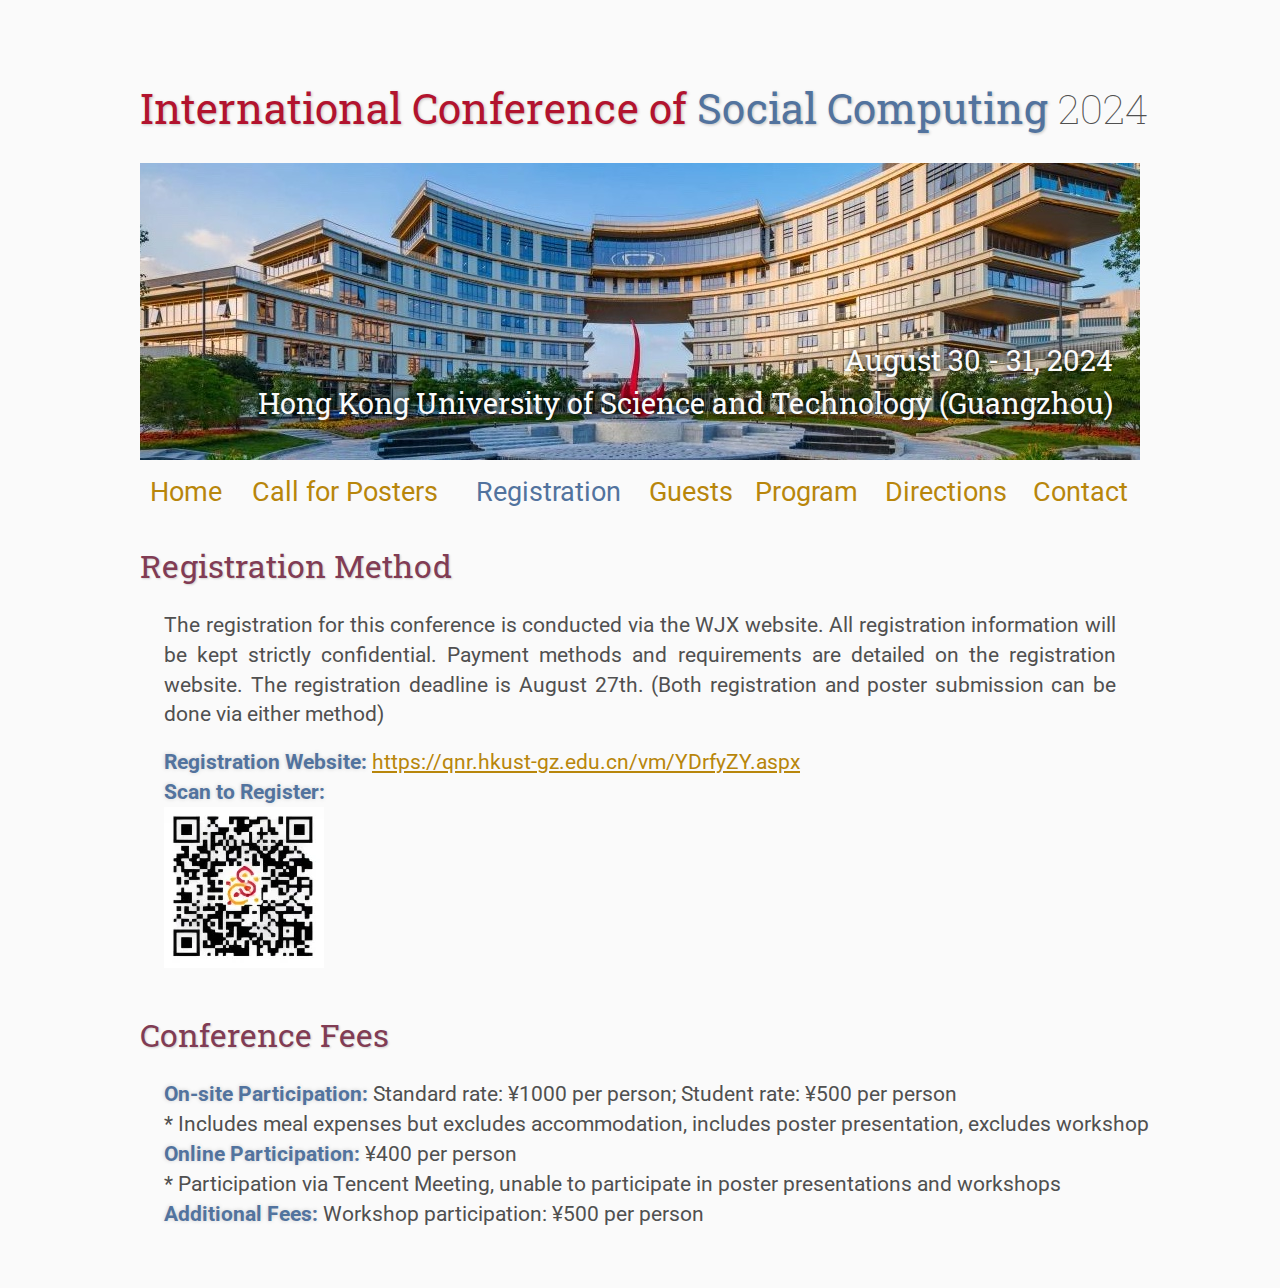
<file: registration/index.html>
<!DOCTYPE html>
<html lang='en'>

<head>
    <base href="..">
    <link rel="shortcut icon" type="image/jpg" href="assets/hkust(gz).jpg" />
    <link rel="stylesheet" type="text/css" media="all" href="assets/main.css" />
    <meta name="description" content="Conference Template">
    <meta name="resource-type" content="document">
    <meta name="distribution" content="global">
    <meta name="KeyWords" content="Conference">
    <title>Registration | ICSC 2024</title>
</head>

<body>

    <div class="banner">
        <img src="assets/hkust(gz).jpg" alt="Conference Template Banner">
        <div class="top-left">
            <span class="title1">International Conference of </span><span class="title2">Social Computing</span>
            <span class="year">2024</span>
        </div>
        <div class="bottom-right">
            August 30 - 31, 2024 <br> Hong Kong University of Science and Technology (Guangzhou)
        </div>
    </div>

    <table class="navigation">
        <tr>
            <td class="navigation">
                <a title="Conference Home Page" href=".">Home</a>
            </td>
            <td class="navigation">
                <a title="Call for Conference Posters" href="call for posters">Call for Posters</a>
            </td>
            <td class="navigation">
                <a class="current" title="Register for the Conference" href="registration">Registration</a>
            </td>
            <td class="navigation">
                <a title="Featured Conference Guests" href="Guests">Guests</a>
            </td>
            <td class="navigation">
                <a title="Detailed Conference Program" href="program">Program</a>
            </td>
            <td class="navigation">
                <a title="Directions to the Conference" href="directions">Directions</a>
            </td>
            <td class="navigation">
                <a title="Conference Contact" href="contact">Contact</a>
            </td>
        </tr>
    </table>



    <h2>Registration Method</h2>
    <p>The registration for this conference is conducted via the WJX website. All registration information will be kept
        strictly confidential. Payment methods and requirements are detailed on the registration website. The
        registration deadline is August 27th. (Both registration and poster submission can be done via either method)</p>
        
    <ul>
        <li><b class="blue">Registration Website:</b> <a href="https://qnr.hkust-gz.edu.cn/vm/YDrfyZY.aspx"
                target="_blank">https://qnr.hkust-gz.edu.cn/vm/YDrfyZY.aspx</a></li>
        <li><b class="blue">Scan to Register:</b> <br><img src="assets/regis.JPG" alt="Registration QR Code"></li>
    </ul>

    <h2>Conference Fees</h2>
    <ul>
        <li><b class="blue">On-site Participation:</b> Standard rate: ¥1000 per person; Student rate: ¥500 per person
        </li>
        <li>* Includes meal expenses but excludes accommodation, includes poster presentation, excludes workshop</li>
        <li><b class="blue">Online Participation:</b> ¥400 per person</li>
        <li>* Participation via Tencent Meeting, unable to participate in poster presentations and workshops</li>
        <li><b class="blue">Additional Fees:</b> Workshop participation: ¥500 per person</li>
    </ul>


</body>

</html>
</file>
<file: assets/main.css>
/* main.css */

/* These are the colors and fonts used throughout the webpage.
 * I've listed them here so that a user may easily
 * do a search-and-replace for these to change the site theme.
 *   'Roboto',sans-serif; Font for the title text
 *   'Roboto-Slab',serif; Font for the body text 
 *   #fafafa; Background color of the site
 *   #505050; Foreground (text) color of the site
 *   #52739e; Navy, "Template" in the logo, current page in navigation, special titles in the Program
 *   #b2132e; Reddish, "Conference" in the logo, hover color for links
 *   #813c54; Heading color, titles in the Program
 *   #b8860b; Dark Goldenrod, color for links
 */

@import url('https://fonts.googleapis.com/css?family=Roboto%7CRoboto+Slab');

* {
    border: 0;
    font: inherit;
    font-size: 1em;
    margin: 0;
    padding: 0;
    vertical-align: baseline;
}

body {
    background-color: #fafafa;
    background-size: cover;
    background-attachment: fixed;
    color: #505050;
    text-align: left;
    font-family: 'Roboto', sans-serif;
    font-size: 1em;
    line-height: 1.5em;
    margin: 60px auto;
    width: 1000px;
}

a {
    color: #b8860b;
    text-decoration: none;
}

a.current {
    color: #52739e;
}

a.current:hover {
    color: #e82945;
}

a:hover {
    color: #b2132e;
}

a:active {
    color: #e82945;
}

h1,
h2,
h3,
h4 {
    clear: left;
    color: #813c54;
    margin: 1.5em 0em 1em 0em;
    font-family: 'Roboto Slab', serif;
    text-shadow: 1px 1px 2px #d0d0d0;
}

h1 {
    font-size: 2.67em;
}

h2 {
    font-size: 2.00em;
}

h3 {
    font-size: 1.67em;
}

h4 {
    font-size: 1.33em;
}

p {
    list-style: none;
    margin: 18px 24px;
    width: 952px;
    text-align: justify;
    font-size: 1.33em;
    line-height: 1.4;
}

.blue {
    color: #52739e;
    text-shadow: 0px 0px 4px #0000002c;
}

.justify {
    text-align: justify;
}

li a,
p a {
    text-decoration: underline;
    text-decoration-color: #b8860b;
    font-size: inherit;
}

ul {
    list-style: none;
    margin: 18px 24px;
    padding: 0px;
    width: 1000px;
    text-align: left;
    font-size: 1.33em;
    line-height: 1.4;
}

ul li {
    margin: 0px;
    padding: 0px;
}

i,
em {
    font-style: italic;
}

b,
strong {
    font-weight: bold;
    font-size: inherit;
}

sup {
    vertical-align: super;
    font-size: 0.8em;
    line-height: 0;
}

sub {
    vertical-align: sub;
    font-size: 0.8em;
    line-height: 0;
}

table {
    width: 1000px;
    margin: 12px auto 24px auto;
    float: center;
    /* UNCOMMENT THIS FOR DEBUGGING THE ALIGNMENT */
    /*border: 1px solid black;*/
}

th,
td {
    text-align: left;
    /* UNCOMMENT THIS FOR DEBUGGING THE ALIGNMENT */
    /*border: 1px solid black;*/
}

/* Website Banner */
.banner {
    position: relative;
    font-family: 'Roboto Slab', serif;
}

.top-left {
    font-size: 2.6em;
    color: #505050;
    background: #fafafa;
    text-align: center;
    width: 1000px;
    height: 67px;
    position: absolute;
    padding: 36px 0 0 0;
    top: 0px;
    white-space: nowrap;
}

.bottom-right {
    font-size: 1.8em;
    color: #fafafa;
    line-height: 1.5em;
    width: auto;
    height: 100px;
    padding: 0px 27px 27px 0px;
    text-align: right;
    position: absolute;
    bottom: 0px;
    right: 0px;
    text-shadow: 0px 0px 6px #000000;
}

/* Conference Title Logo */
.title1 {
    color: #b2132e;
    text-shadow: 1px 1px 3px #c0c0c0;
}

.title2 {
    color: #52739e;
    text-shadow: 1px 1px 3px #c0c0c0;
}

.year {
    color: #505050;
    font-size: 0.98em;
    font-weight: lighter;
}

/* Navigation Links (Home, Registration, etc) */
table.navigation {
    width: 1000px;
}

td.navigation {
    font-size: 1.67em;
    white-space: nowrap;
    text-align: center;
    vertical-align: middle;
}

/* Sponsor Images */
table.sponsors {
    width: 800px;
}

td.sponsor {
    white-space: nowrap;
    width: 33%;
    text-align: center;
    vertical-align: middle;
    padding: 0px 0px 0px 0px;
}

td.sponsor img {
    width: 100%
}

/* The Table on the Program Page */
td.room {
    padding: 4px 12px 4px 4px;
    width: 90%;
    vertical-align: bottom;
    font-size: 1.67em;
    color: #52739e;
    height: 32px;
}

td.date {
    white-space: nowrap;
    width: 150px;
    text-align: right;
    vertical-align: top;
    font-size: 1.3em;
    padding: 4px 16px 0px 0px;
}

td.title {
    padding: 4px 12px 4px 4px;
    width: 90%;
    vertical-align: top;
    font-size: 1.5em;
    color: #813c54;
    height: 32px;
    font-family: 'Roboto Slab', serif;
    text-shadow: 1px 1px 2px #d0d0d0;
}

td.title-special {
    padding: 4px 12px 4px 4px;
    width: 90%;
    vertical-align: top;
    font-size: 1.5em;
    color: #52739e;
    height: 32px;
    font-family: 'Roboto Slab', serif;
    text-shadow: 1px 1px 2px #d0d0d0;
}

td.speaker {
    padding: 4px 12px 4px 4px;
    font-style: italic;
    font-size: 1.2em;
    max-height: 999999px
}

td.abstract {
    padding: 4px 12px 12px 4px;
    font-size: 1.2em;
    max-height: 999999px;
    text-align: justify;
}

td.abstract img {
    display: block;
    margin: 4px auto 8px auto
}

table.plenary {
    padding-top: 8px;
    background: #ffffff;
}


img.center {
    display: block;
    width: 67%;
    margin: 1em auto 2em auto;
}




footer {
    font-size: 0.875em;
    margin-top: 12em;
    text-align: center;
}


/* schedule table */
.schedule-table {
    width: 1000px;
    border-collapse: collapse;
    margin: 20px 0;
    font-size: 1.2em;
}

.schedule-table th,
.schedule-table td {
    border: 1px solid #ddd;
    padding: 8px;
    text-align: left;
}

.schedule-table th {
    background-color: #f2f2f2;
    color: #813c54;
    text-shadow: 1px 1px 2px #d0d0d0
}

.schedule-table th b {
    font-size: inherit;
}

.schedule-table th b.blue {
    font-size: inherit;
}


.schedule-table tr:nth-child(even) {
    background-color: #f9f9f9;
}

.schedule-table tr:hover {
    background-color: #f1f1f1;
}

.schedule-table .highlight {
    color: #52739e;
    text-decoration: none;
}

.schedule-table .highlight:hover {
    text-decoration: underline;
}


.styled-table {
    width: 1000px;
    border-collapse: collapse;
    margin-top: 20px;
    white-space: nowrap;
}

.styled-table th,
.styled-table td {
    border: 1px solid #ddd;
    padding: 8px;
    text-align: left;
}

.styled-table th {
    background-color: #f2f2f2;
    color: #813c54;
    text-shadow: 1px 1px 2px #d0d0d0
}

.styled-table tr:nth-child(even) {
    background-color: #f9f9f9;
}

.styled-table tr:hover {
    background-color: #f1f1f1;
}


.bio-container {
    display: flex;
    margin: 0 24px;
    max-width: 1000px;
    padding: 15px;
    box-sizing: border-box;
}

.bio-image {
    flex: 0 0 150px;
    margin-right: 20px;
}

.bio-image img {
    width: 100%;
    height: auto;
    border-radius: 50%;
}


.bio-details {
    flex: 1;
    line-height: 1.4;
}

.bio-details h2 {
    font-size: 1.67em;
    line-height: 1.2;
}

.bio-details .institution {
    font-style: italic;
    font-size: 1.2em;
    font-weight: bold;
    margin-top: 5px;
    margin-bottom: 5px;
}

.bio-details p {
    font-size: 1.2em;
    line-height: 1.2;
    max-width: 700px;
}


@media only screen and (max-width: 1100px) {
    h2 {
        font-size: 2.2em;
    }

    h3 {
        font-size: 2em;
    }

    p,
    ul {
        line-height: 1.2;
        font-size: 1.5em;
        width: auto;
    }

    .schedule-table th,
    .schedule-table td {
        font-size: 1em;
    }

    .schedule-table b {
        font-size: inherit;
    }



    td.date {
        font-size: 1.5em;
    }

    td.title {
        font-size: 1.5em;
    }

    td.title-special {
        font-size: 1.5em;
    }


    li a,
    p a {
        font-size: inherit;
    }

    th,
    td,
    tr {
        font-size: 1em;
        line-height: 1.5em;
    }

    td b,
    td b.blue {
        font-size: inherit;
    }

    td.speaker {
        font-size: 1.3em;
    }

    td.abstract {
        font-size: 1.3em;
    }



    td.navigation {
        font-size: 1.5em;

    }

    table.footer {
        font-size: 0.33em;
    }

    .styled-table td b.blue {
        font-size: inherit;
    }
}
</file>
